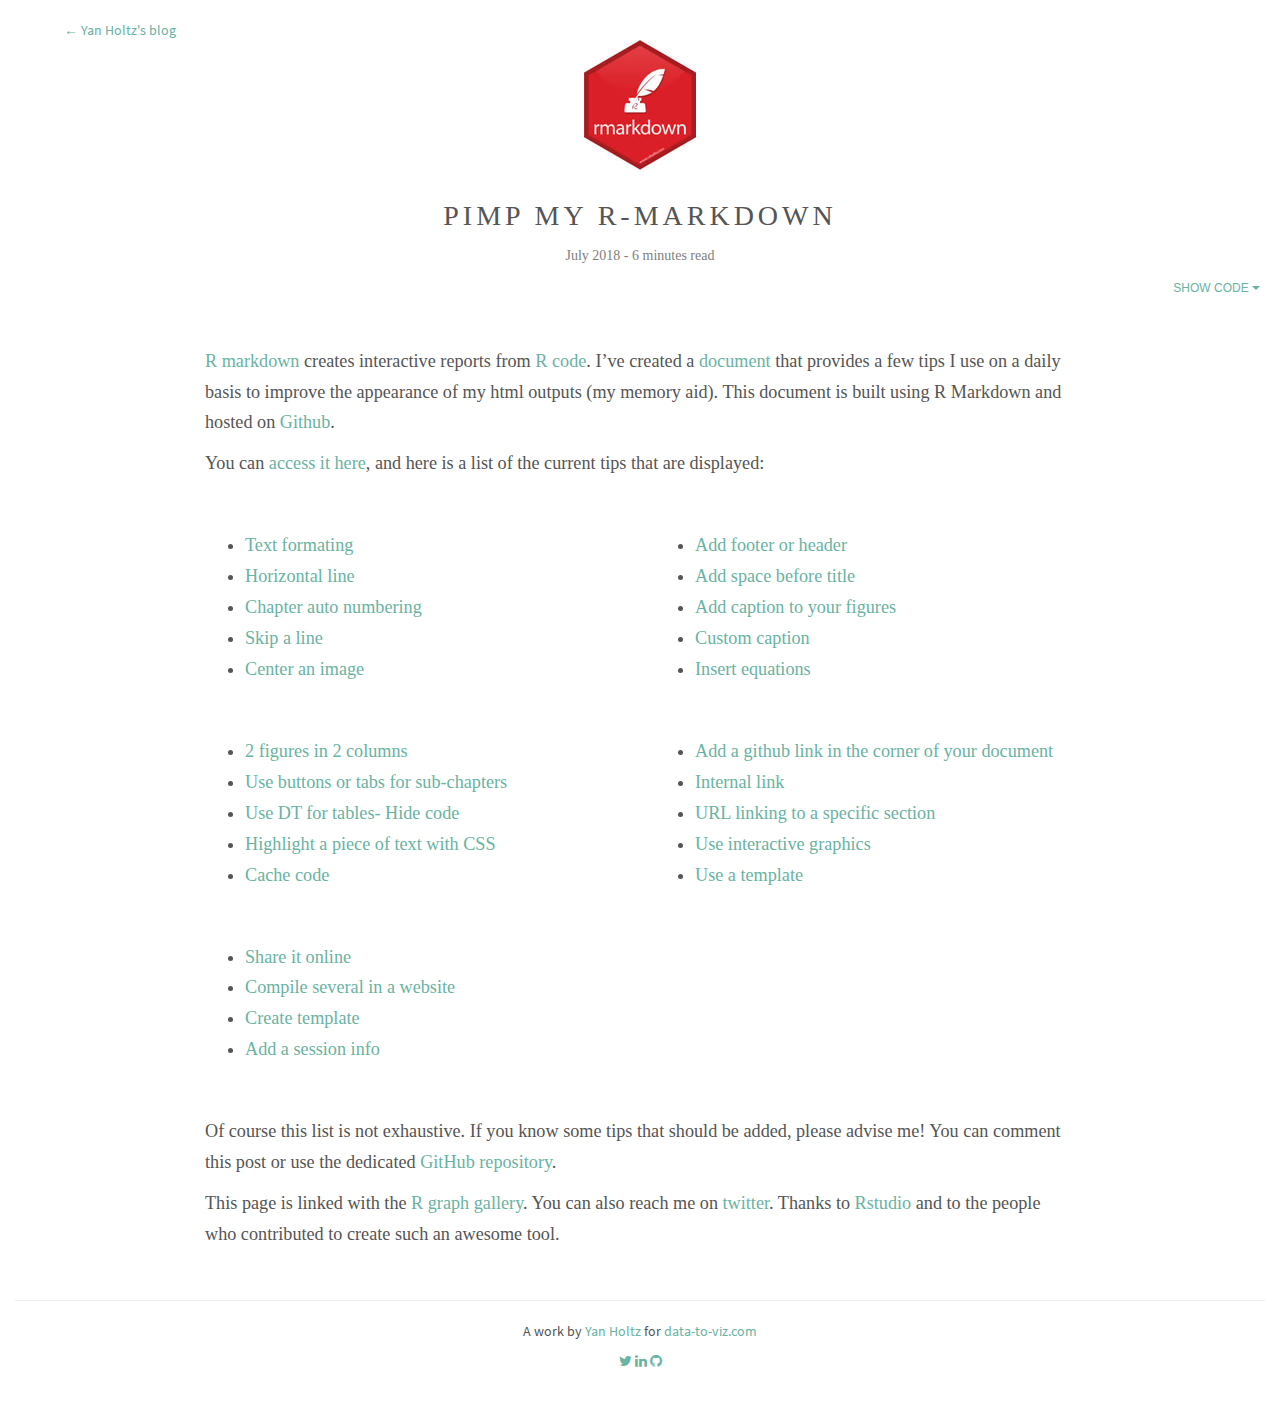
<file: blog/pimpMyRmd.html>
<!DOCTYPE html>

<html xmlns="http://www.w3.org/1999/xhtml">

<head>

  <!-- Google tag (gtag.js) -->
  <script async src="https://www.googletagmanager.com/gtag/js?id=G-5YVK75GJSB"></script>
  <script>
    window.dataLayer = window.dataLayer || [];
    function gtag(){dataLayer.push(arguments);}
    gtag('js', new Date());

    gtag('config', 'G-5YVK75GJSB');
  </script>
    
    <title>Pimp My R-Markdown &#8211; Yan Holtz Homepage</title>
    
    <meta charset="utf-8" />
    <meta http-equiv="Content-Type" content="text/html; charset=utf-8" />
    <meta name="generator" content="pandoc" />
    <meta name="viewport" content="width=device-width, initial-scale=1, shrink-to-fit=no">
    <meta name="description" content="July 2018 - 6 minutes read">
    <meta name="keywords" content="Data,Dataviz,Datavisualization,Plot,Chart,Graph,R,Python,D3,Learning">
    <meta name="author" content="Yan Holtz">
    
    <!-- Control appearance when share by social media -->
    <meta property="og:title" content="Pimp My R-Markdown" />
    <meta property="og:image" content="https://github.com/holtzy/data_to_viz/raw/master/img/section/rmd_logo.jpg" />
    <meta property="og:description" content="July 2018 - 6 minutes read" />
    <meta property='og:url' content="www.yan-holtz.com/pimpMyRmd.html" />
    <meta property="og:type" content="website" />








<style>
.mytitle{
  text-transform: uppercase;
  font-family: 'Montserrat';
  font-size: 200%;
  font-weight: 500;
  letter-spacing: 4px;
  max-width: 600px;
  margin-top: 2%;
  }  
  
.text {
  color: black;
  position: absolute;
  top: 30%;
  right: 50%;
  transform: translate(50%,-50%);
  max-width: 600px;
  padding: 2em 3em;
}
</style>


<div>
  <br>
  <a href="../blog.1.html" style="text-align: left; vertical-align: top; margin-left: 5%;">&larr; Yan Holtz's blog</a>
  <center><img src="IMG/rmd_logo.jpg"></center>
  <center><p class="mytitle">Pimp My R-Markdown</p></center>
  <center><p class="mysubtitle">July 2018 - 6 minutes read</p></center>
</div>







<title></title>

<script src="libs/jquery-1.11.3/jquery.min.js"></script>
<meta name="viewport" content="width=device-width, initial-scale=1" />
<link href="libs/bootstrap-3.3.5/css/lumen.min.css" rel="stylesheet" />
<script src="libs/bootstrap-3.3.5/js/bootstrap.min.js"></script>
<script src="libs/bootstrap-3.3.5/shim/html5shiv.min.js"></script>
<script src="libs/bootstrap-3.3.5/shim/respond.min.js"></script>
<script src="libs/navigation-1.1/tabsets.js"></script>
<script src="libs/navigation-1.1/codefolding.js"></script>
<link href="libs/pagedtable-1.1/css/pagedtable.css" rel="stylesheet" />
<script src="libs/pagedtable-1.1/js/pagedtable.js"></script>




<style type="text/css">
h1 {
  font-size: 34px;
}
h1.title {
  font-size: 38px;
}
h2 {
  font-size: 30px;
}
h3 {
  font-size: 24px;
}
h4 {
  font-size: 18px;
}
h5 {
  font-size: 16px;
}
h6 {
  font-size: 12px;
}
.table th:not([align]) {
  text-align: left;
}
</style>

<link rel="stylesheet" href="style.css" type="text/css" />

</head>

<body>

<style type = "text/css">
.main-container {
  max-width: 940px;
  margin-left: auto;
  margin-right: auto;
}
code {
  color: inherit;
  background-color: rgba(0, 0, 0, 0.04);
}
img {
  max-width:100%;
  height: auto;
}
.tabbed-pane {
  padding-top: 12px;
}
button.code-folding-btn:focus {
  outline: none;
}
</style>



<div class="container-fluid main-container">

<!-- tabsets -->
<script>
$(document).ready(function () {
  window.buildTabsets("TOC");
});
</script>

<!-- code folding -->
<style type="text/css">
.code-folding-btn { margin-bottom: 4px; }
</style>
<script>
$(document).ready(function () {
  window.initializeCodeFolding("hide" === "show");
});
</script>






<div class="fluid-row" id="header">

<div class="btn-group pull-right">
<button type="button" class="btn btn-default btn-xs dropdown-toggle" data-toggle="dropdown" aria-haspopup="true" aria-expanded="false"><span>Show Code</span> <span class="caret"></span></button>
<ul class="dropdown-menu" style="min-width: 50px;">
<li><a id="rmd-show-all-code" href="pimpMyRmd.html#">Show All Code</a></li>
<li><a id="rmd-hide-all-code" href="pimpMyRmd.html#">Hide All Code</a></li>
</ul>
</div>




</div>


<p><br><br><br></p>
<div class="mycontent">
<p><a href="https://rmarkdown.rstudio.com/">R markdown</a> creates interactive reports from <a href="https://www.r-project.org/">R code</a>. I’ve created a <a href="https://holtzy.github.io/Pimp-my-rmd/">document</a> that provides a few tips I use on a daily basis to improve the appearance of my html outputs (my memory aid). This document is built using R Markdown and hosted on <a href="https://github.com/holtzy/Pimp-my-rmd">Github</a>.</p>
<p>You can <a href="https://holtzy.github.io/Pimp-my-rmd/">access it here</a>, and here is a list of the current tips that are displayed:</p>
<p><br></p>
<div class="row">
<div class="col-md-6">
<ul>
<li><a href="https://holtzy.github.io/Pimp-my-rmd/#text-formatting">Text formating</a></li>
<li><a href="https://holtzy.github.io/Pimp-my-rmd/#horizontal-line">Horizontal line</a></li>
<li><a href="https://holtzy.github.io/Pimp-my-rmd/#auto-numbering">Chapter auto numbering</a></li>
<li><a href="https://holtzy.github.io/Pimp-my-rmd/#skip-line">Skip a line</a></li>
<li><a href="https://holtzy.github.io/Pimp-my-rmd/#center-image">Center an image</a></li>
</ul>
</div>
<div class="col-md-6">
<ul>
<li><a href="https://holtzy.github.io/Pimp-my-rmd/#add-footer">Add footer or header</a></li>
<li><a href="https://holtzy.github.io/Pimp-my-rmd/#add-space">Add space before title</a></li>
<li><a href="https://holtzy.github.io/Pimp-my-rmd/#add-caption">Add caption to your figures</a></li>
<li><a href="https://holtzy.github.io/Pimp-my-rmd/#custom-caption">Custom caption</a></li>
<li><a href="https://holtzy.github.io/Pimp-my-rmd/#insert-equation">Insert equations</a></li>
</ul>
</div>
</div>
<p><br></p>
<div class="row">
<div class="col-md-6">
<ul>
<li><a href="https://holtzy.github.io/Pimp-my-rmd/#2columns">2 figures in 2 columns</a></li>
<li><a href="https://holtzy.github.io/Pimp-my-rmd/#buttons">Use buttons or tabs for sub-chapters</a></li>
<li><a href="https://holtzy.github.io/Pimp-my-rmd/#DT">Use DT for tables- Hide code</a></li>
<li><a href="https://holtzy.github.io/Pimp-my-rmd/#hide-code">Highlight a piece of text with CSS</a></li>
<li><a href="https://holtzy.github.io/Pimp-my-rmd/#highlight">Cache code</a></li>
</ul>
</div>
<div class="col-md-6">
<ul>
<li><a href="https://holtzy.github.io/Pimp-my-rmd/#github-link">Add a github link in the corner of your document</a></li>
<li><a href="https://holtzy.github.io/Pimp-my-rmd/#link">Internal link</a></li>
<li><a href="https://holtzy.github.io/Pimp-my-rmd/#Anchor-URL-link">URL linking to a specific section</a></li>
<li><a href="https://holtzy.github.io/Pimp-my-rmd/#interactive">Use interactive graphics</a></li>
<li><a href="https://holtzy.github.io/Pimp-my-rmd/#template">Use a template</a></li>
</ul>
</div>
</div>
<p><br></p>
<ul>
<li><a href="https://holtzy.github.io/Pimp-my-rmd/#online">Share it online</a></li>
<li><a href="https://holtzy.github.io/Pimp-my-rmd/#website">Compile several in a website</a></li>
<li><a href="https://holtzy.github.io/Pimp-my-rmd/#template-creation">Create template</a></li>
<li><a href="https://holtzy.github.io/Pimp-my-rmd/#session">Add a session info</a></li>
</ul>
<p><br></p>
<p>Of course this list is not exhaustive. If you know some tips that should be added, please advise me! You can comment this post or use the dedicated <a href="https://github.com/holtzy/Pimp-my-rmd">GitHub repository</a>.</p>
<p>This page is linked with the <a href="http://www.r-graph-gallery.com/">R graph gallery</a>. You can also reach me on <a href="https://twitter.com/r_graph_gallery?lang=en">twitter</a>. Thanks to <a href="https://www.rstudio.com/">Rstudio</a> and to the people who contributed to create such an awesome tool.</p>
</div>


<!-- Insert code for DISQUS comments  -->

      <div class="mycontent">
        <div id="disqus_thread"></div>
        <script>

        var disqus_config = function () {
        this.page.url = www.yan-holtz.com/graph/pimpMyRmd.html;  
        this.page.identifier = pimpMyRmd; 
        };

        (function() { // DON'T EDIT BELOW THIS LINE
        var d = document, s = d.createElement('script');
        s.src = 'https://yan-holtz.disqus.com/embed.js';
        s.setAttribute('data-timestamp', +new Date());
        (d.head || d.body).appendChild(s);
        })();
        </script>
        <noscript>Please enable JavaScript to view the <a href="https://disqus.com/?ref_noscript">comments powered by Disqus.</a></noscript>
      </div>
<!-- Insert code for DISQUS comments  -->
    


&nbsp;
<hr />
<p style="text-align: center;">A work by <a href="https://github.com/holtzy/">Yan Holtz</a> for <a href="https://data-to-viz.com">data-to-viz.com</a></p>

<!-- Add icon library -->
<link rel="stylesheet" href="https://cdnjs.cloudflare.com/ajax/libs/font-awesome/4.7.0/css/font-awesome.min.css">

<!-- Add font awesome icons -->
<p style="text-align: center;">
	<a href="https://twitter.com/r_graph_gallery?lang=en" class="fa fa-twitter"></a>
	<a href="https://www.linkedin.com/in/yan-holtz-2477534a/" class="fa fa-linkedin"></a>
	<a href="https://github.com/holtzy/" class="fa fa-github"></a>
</p>

<!-- Global site tag (gtag.js) - Google Analytics -->
<script async src="https://www.googletagmanager.com/gtag/js?id=UA-79254642-3"></script>
<script>
  window.dataLayer = window.dataLayer || [];
  function gtag(){dataLayer.push(arguments);}
  gtag('js', new Date());

  gtag('config', 'UA-79254642-3');
</script>


&nbsp;




</div>

<script>

// add bootstrap table styles to pandoc tables
function bootstrapStylePandocTables() {
  $('tr.header').parent('thead').parent('table').addClass('table table-condensed');
}
$(document).ready(function () {
  bootstrapStylePandocTables();
});


</script>


</body>
</html>
</file>
<file: blog/libs/pagedtable-1.1/css/pagedtable.css>
.pagedtable {
  overflow: auto;
  padding-left: 8px;
  padding-right: 8px;
}

.pagedtable-wrapper {
  border: 1px solid #ccc;
  border-radius: 4px;
  margin-bottom: 10px;
}

.pagedtable table {
  width: 100%;
  max-width: 100%;
  margin: 0;
}

.pagedtable th {
  padding: 0 5px 0 5px;
  border: none;
  border-bottom: 2px solid #dddddd;

  min-width: 45px;
}

.pagedtable-empty th {
  display: none;
}

.pagedtable td {
  padding: 0 4px 0 4px;
}

.pagedtable .even {
  background-color: #fcfcfc;
}

.pagedtable-padding-col {
  display: none;
}

.pagedtable a {
  -webkit-touch-callout: none;
  -webkit-user-select: none;
  -khtml-user-select: none;
  -moz-user-select: none;
  -ms-user-select: none;
  user-select: none;
}

.pagedtable-index-nav {
  cursor: pointer;
  padding: 0 5px 0 5px;
  float: right;
  border: 0;
}

.pagedtable-index-nav-disabled {
  cursor: default;
  text-decoration: none;
  color: #999;
}

a.pagedtable-index-nav-disabled:hover {
  text-decoration: none;
  color: #999;
}

.pagedtable-indexes {
  cursor: pointer;
  float: right;
  border: 0;
}

.pagedtable-index-current {
  cursor: default;
  text-decoration: none;
  font-weight: bold;
  color: #333;
  border: 0;
}

a.pagedtable-index-current:hover {
  text-decoration: none;
  font-weight: bold;
  color: #333;
}

.pagedtable-index {
  width: 30px;
  display: inline-block;
  text-align: center;
  border: 0;
}

.pagedtable-index-separator-left {
  display: inline-block;
  color: #333;
  font-size: 9px;
  padding: 0 0 0 0;
  cursor: default;
}

.pagedtable-index-separator-right {
  display: inline-block;
  color: #333;
  font-size: 9px;
  padding: 0 4px 0 0;
  cursor: default;
}

.pagedtable-footer {
  padding-top: 4px;
  padding-bottom: 5px;
}

.pagedtable-not-empty .pagedtable-footer {
  border-top: 2px solid #dddddd;
}

.pagedtable-info {
  overflow: hidden;
  color: #999;
  white-space: nowrap;
  text-overflow: ellipsis;
}

.pagedtable-header-name {
  overflow: hidden;
  text-overflow: ellipsis;
}

.pagedtable-header-type {
  color: #999;
  font-weight: 400;
}

.pagedtable-na-cell {
  font-style: italic;
  opacity: 0.3;
}
</file>
<file: blog/style.css>
p.caption {
  font-size: 0.9em;
  font-style: italic;
  color: grey;
  margin-right: 10%;
  margin-left: 10%;  
  text-align: justify;
}

h1, .h1, h2, .h2, h3, .h3 {
    margin-top: 100px;
}

h1 {
    padding-top: 65px !important;
    margin-top: 30px !important;
}

pre {
    border: 0px solid #cccccc;
    border-radius: 0px;
 }

a {
  color: #69b3a2;
}



.btn {
    border-width: 0 0px 0px 0px;
    font-weight: normal;
    text-transform: ;
}

.btn-default {
    color: #69b3a2;
    background-color: #ffffff;
    border-color: #69b3a2;
}



.main-container {
    max-width: 100% !important;
    margin-left: auto;
    margin-right: auto;
}

.mycontent{
      max-width: 900px !important;
      margin-left: auto;
      margin-right: auto;
      font-family: 'Montserrat';
      font-size: 130%;
      line-height: 1.7;
      padding-right: 15px;
      padding-left: 15px;
}






.mysubtitle{
  color:grey;
  font-family: 'Montserrat';
  max-width: 300px;

}




/* ---------- Button ----------------- */
.btn {
  font-family: 'Montserrat', 'Helvetica Neue', Helvetica, Arial, sans-serif;
  font-weight: 500;
}

.btn-xl {
  font-size: 18px;
  padding: 20px 40px;
}

.btn-primary {
  background-color: transparent;
  border-color: #69b3a2;
  color: #69b3a2;
  border-width: medium;
}

.btn-primary:active, .btn-primary:focus, .btn-primary:hover {
  background-color: #69b3a2 !important;
  border-color: #69b3a2 !important;
  color: white;
}

.btn-primary:active, .btn-primary:focus {
  box-shadow: 0 0 0 0.2rem rgba(254, 209, 55, 0.5) !important;
}

.mybtnrelated {
  height: 260px;
}

.mytextrelated {
  text-transform: none; 
  font-weight: normal !important; 
  color: black;
}

.mytitlerelated {
  margin: 10px 0 10px;
  font-size: 14px;
}

.btn-secondary {
  background-color: transparent;
  border-color: #69b3a2;
  color: #69b3a2;
  border-width: small;
}

.btn-secondary:active, .btn-secondary:focus, .btn-secondary:hover {
  background-color: #69b3a2 !important;
  border-color: #69b3a2 !important;
  color: white;
}

.btn-secondary:active, .btn-secondary:focus {
  background-color: #69b3a2 !important;
}

.btn-secondary:not(:disabled):not(.disabled).active {
  background-color: #69b3a2 !important;
  border-color: #69b3a2 !important;
  color: white;
}
</file>
<file: blog/libs/bootstrap-3.3.5/css/lumen.min.css>
@font-face {
  font-family: 'Source Sans Pro';
  font-style: normal;
  font-weight: 300;
  src: url(fonts/SourceSansProLight.ttf) format('truetype');
}
@font-face {
  font-family: 'Source Sans Pro';
  font-style: normal;
  font-weight: 400;
  src: url(fonts/SourceSansPro.ttf) format('truetype');
}
@font-face {
  font-family: 'Source Sans Pro';
  font-style: normal;
  font-weight: 700;
  src: url(fonts/SourceSansProBold.ttf) format('truetype');
}

@font-face {
  font-family: 'Source Sans Pro';
  font-style: italic;
  font-weight: 400;
  src: url(fonts/SourceSansProItalic.ttf) format('truetype');
}

/*
 * bootswatch v3.3.6
 * Homepage: http://bootswatch.com
 * Copyright 2012-2015 Thomas Park
 * Licensed under MIT
 * Based on Bootstrap
*//*!
 * Bootstrap v3.3.6 (http://getbootstrap.com)
 * Copyright 2011-2015 Twitter, Inc.
 * Licensed under MIT (https://github.com/twbs/bootstrap/blob/master/LICENSE)
 *//*! normalize.css v3.0.3 | MIT License | github.com/necolas/normalize.css */html{font-family:sans-serif;-ms-text-size-adjust:100%;-webkit-text-size-adjust:100%}body{margin:0}article,aside,details,figcaption,figure,footer,header,hgroup,main,menu,nav,section,summary{display:block}audio,canvas,progress,video{display:inline-block;vertical-align:baseline}audio:not([controls]){display:none;height:0}[hidden],template{display:none}a{background-color:transparent}a:active,a:hover{outline:0}abbr[title]{border-bottom:1px dotted}b,strong{font-weight:bold}dfn{font-style:italic}h1{font-size:2em;margin:0.67em 0}mark{background:#ff0;color:#000}small{font-size:80%}sub,sup{font-size:75%;line-height:0;position:relative;vertical-align:baseline}sup{top:-0.5em}sub{bottom:-0.25em}img{border:0}svg:not(:root){overflow:hidden}figure{margin:1em 40px}hr{-webkit-box-sizing:content-box;-moz-box-sizing:content-box;box-sizing:content-box;height:0}pre{overflow:auto}code,kbd,pre,samp{font-family:monospace, monospace;font-size:1em}button,input,optgroup,select,textarea{color:inherit;font:inherit;margin:0}button{overflow:visible}button,select{text-transform:none}button,html input[type="button"],input[type="reset"],input[type="submit"]{-webkit-appearance:button;cursor:pointer}button[disabled],html input[disabled]{cursor:default}button::-moz-focus-inner,input::-moz-focus-inner{border:0;padding:0}input{line-height:normal}input[type="checkbox"],input[type="radio"]{-webkit-box-sizing:border-box;-moz-box-sizing:border-box;box-sizing:border-box;padding:0}input[type="number"]::-webkit-inner-spin-button,input[type="number"]::-webkit-outer-spin-button{height:auto}input[type="search"]{-webkit-appearance:textfield;-webkit-box-sizing:content-box;-moz-box-sizing:content-box;box-sizing:content-box}input[type="search"]::-webkit-search-cancel-button,input[type="search"]::-webkit-search-decoration{-webkit-appearance:none}fieldset{border:1px solid #c0c0c0;margin:0 2px;padding:0.35em 0.625em 0.75em}legend{border:0;padding:0}textarea{overflow:auto}optgroup{font-weight:bold}table{border-collapse:collapse;border-spacing:0}td,th{padding:0}/*! Source: https://github.com/h5bp/html5-boilerplate/blob/master/src/css/main.css */@media print{*,*:before,*:after{background:transparent !important;color:#000 !important;-webkit-box-shadow:none !important;box-shadow:none !important;text-shadow:none !important}a,a:visited{text-decoration:underline}a[href]:after{content:" (" attr(href) ")"}abbr[title]:after{content:" (" attr(title) ")"}a[href^="#"]:after,a[href^="javascript:"]:after{content:""}pre,blockquote{border:1px solid #999;page-break-inside:avoid}thead{display:table-header-group}tr,img{page-break-inside:avoid}img{max-width:100% !important}p,h2,h3{orphans:3;widows:3}h2,h3{page-break-after:avoid}.navbar{display:none}.btn>.caret,.dropup>.btn>.caret{border-top-color:#000 !important}.label{border:1px solid #000}.table{border-collapse:collapse !important}.table td,.table th{background-color:#fff !important}.table-bordered th,.table-bordered td{border:1px solid #ddd !important}}@font-face{font-family:'Glyphicons Halflings';src:url('../fonts/glyphicons-halflings-regular.eot');src:url('../fonts/glyphicons-halflings-regular.eot@') format('embedded-opentype'),url('../fonts/glyphicons-halflings-regular.woff') format('woff'),url('../fonts/glyphicons-halflings-regular.ttf') format('truetype'),url('../fonts/glyphicons-halflings-regular.svg') format('svg')}.glyphicon{position:relative;top:1px;display:inline-block;font-family:'Glyphicons Halflings';font-style:normal;font-weight:normal;line-height:1;-webkit-font-smoothing:antialiased;-moz-osx-font-smoothing:grayscale}.glyphicon-asterisk:before{content:"\002a"}.glyphicon-plus:before{content:"\002b"}.glyphicon-euro:before,.glyphicon-eur:before{content:"\20ac"}.glyphicon-minus:before{content:"\2212"}.glyphicon-cloud:before{content:"\2601"}.glyphicon-envelope:before{content:"\2709"}.glyphicon-pencil:before{content:"\270f"}.glyphicon-glass:before{content:"\e001"}.glyphicon-music:before{content:"\e002"}.glyphicon-search:before{content:"\e003"}.glyphicon-heart:before{content:"\e005"}.glyphicon-star:before{content:"\e006"}.glyphicon-star-empty:before{content:"\e007"}.glyphicon-user:before{content:"\e008"}.glyphicon-film:before{content:"\e009"}.glyphicon-th-large:before{content:"\e010"}.glyphicon-th:before{content:"\e011"}.glyphicon-th-list:before{content:"\e012"}.glyphicon-ok:before{content:"\e013"}.glyphicon-remove:before{content:"\e014"}.glyphicon-zoom-in:before{content:"\e015"}.glyphicon-zoom-out:before{content:"\e016"}.glyphicon-off:before{content:"\e017"}.glyphicon-signal:before{content:"\e018"}.glyphicon-cog:before{content:"\e019"}.glyphicon-trash:before{content:"\e020"}.glyphicon-home:before{content:"\e021"}.glyphicon-file:before{content:"\e022"}.glyphicon-time:before{content:"\e023"}.glyphicon-road:before{content:"\e024"}.glyphicon-download-alt:before{content:"\e025"}.glyphicon-download:before{content:"\e026"}.glyphicon-upload:before{content:"\e027"}.glyphicon-inbox:before{content:"\e028"}.glyphicon-play-circle:before{content:"\e029"}.glyphicon-repeat:before{content:"\e030"}.glyphicon-refresh:before{content:"\e031"}.glyphicon-list-alt:before{content:"\e032"}.glyphicon-lock:before{content:"\e033"}.glyphicon-flag:before{content:"\e034"}.glyphicon-headphones:before{content:"\e035"}.glyphicon-volume-off:before{content:"\e036"}.glyphicon-volume-down:before{content:"\e037"}.glyphicon-volume-up:before{content:"\e038"}.glyphicon-qrcode:before{content:"\e039"}.glyphicon-barcode:before{content:"\e040"}.glyphicon-tag:before{content:"\e041"}.glyphicon-tags:before{content:"\e042"}.glyphicon-book:before{content:"\e043"}.glyphicon-bookmark:before{content:"\e044"}.glyphicon-print:before{content:"\e045"}.glyphicon-camera:before{content:"\e046"}.glyphicon-font:before{content:"\e047"}.glyphicon-bold:before{content:"\e048"}.glyphicon-italic:before{content:"\e049"}.glyphicon-text-height:before{content:"\e050"}.glyphicon-text-width:before{content:"\e051"}.glyphicon-align-left:before{content:"\e052"}.glyphicon-align-center:before{content:"\e053"}.glyphicon-align-right:before{content:"\e054"}.glyphicon-align-justify:before{content:"\e055"}.glyphicon-list:before{content:"\e056"}.glyphicon-indent-left:before{content:"\e057"}.glyphicon-indent-right:before{content:"\e058"}.glyphicon-facetime-video:before{content:"\e059"}.glyphicon-picture:before{content:"\e060"}.glyphicon-map-marker:before{content:"\e062"}.glyphicon-adjust:before{content:"\e063"}.glyphicon-tint:before{content:"\e064"}.glyphicon-edit:before{content:"\e065"}.glyphicon-share:before{content:"\e066"}.glyphicon-check:before{content:"\e067"}.glyphicon-move:before{content:"\e068"}.glyphicon-step-backward:before{content:"\e069"}.glyphicon-fast-backward:before{content:"\e070"}.glyphicon-backward:before{content:"\e071"}.glyphicon-play:before{content:"\e072"}.glyphicon-pause:before{content:"\e073"}.glyphicon-stop:before{content:"\e074"}.glyphicon-forward:before{content:"\e075"}.glyphicon-fast-forward:before{content:"\e076"}.glyphicon-step-forward:before{content:"\e077"}.glyphicon-eject:before{content:"\e078"}.glyphicon-chevron-left:before{content:"\e079"}.glyphicon-chevron-right:before{content:"\e080"}.glyphicon-plus-sign:before{content:"\e081"}.glyphicon-minus-sign:before{content:"\e082"}.glyphicon-remove-sign:before{content:"\e083"}.glyphicon-ok-sign:before{content:"\e084"}.glyphicon-question-sign:before{content:"\e085"}.glyphicon-info-sign:before{content:"\e086"}.glyphicon-screenshot:before{content:"\e087"}.glyphicon-remove-circle:before{content:"\e088"}.glyphicon-ok-circle:before{content:"\e089"}.glyphicon-ban-circle:before{content:"\e090"}.glyphicon-arrow-left:before{content:"\e091"}.glyphicon-arrow-right:before{content:"\e092"}.glyphicon-arrow-up:before{content:"\e093"}.glyphicon-arrow-down:before{content:"\e094"}.glyphicon-share-alt:before{content:"\e095"}.glyphicon-resize-full:before{content:"\e096"}.glyphicon-resize-small:before{content:"\e097"}.glyphicon-exclamation-sign:before{content:"\e101"}.glyphicon-gift:before{content:"\e102"}.glyphicon-leaf:before{content:"\e103"}.glyphicon-fire:before{content:"\e104"}.glyphicon-eye-open:before{content:"\e105"}.glyphicon-eye-close:before{content:"\e106"}.glyphicon-warning-sign:before{content:"\e107"}.glyphicon-plane:before{content:"\e108"}.glyphicon-calendar:before{content:"\e109"}.glyphicon-random:before{content:"\e110"}.glyphicon-comment:before{content:"\e111"}.glyphicon-magnet:before{content:"\e112"}.glyphicon-chevron-up:before{content:"\e113"}.glyphicon-chevron-down:before{content:"\e114"}.glyphicon-retweet:before{content:"\e115"}.glyphicon-shopping-cart:before{content:"\e116"}.glyphicon-folder-close:before{content:"\e117"}.glyphicon-folder-open:before{content:"\e118"}.glyphicon-resize-vertical:before{content:"\e119"}.glyphicon-resize-horizontal:before{content:"\e120"}.glyphicon-hdd:before{content:"\e121"}.glyphicon-bullhorn:before{content:"\e122"}.glyphicon-bell:before{content:"\e123"}.glyphicon-certificate:before{content:"\e124"}.glyphicon-thumbs-up:before{content:"\e125"}.glyphicon-thumbs-down:before{content:"\e126"}.glyphicon-hand-right:before{content:"\e127"}.glyphicon-hand-left:before{content:"\e128"}.glyphicon-hand-up:before{content:"\e129"}.glyphicon-hand-down:before{content:"\e130"}.glyphicon-circle-arrow-right:before{content:"\e131"}.glyphicon-circle-arrow-left:before{content:"\e132"}.glyphicon-circle-arrow-up:before{content:"\e133"}.glyphicon-circle-arrow-down:before{content:"\e134"}.glyphicon-globe:before{content:"\e135"}.glyphicon-wrench:before{content:"\e136"}.glyphicon-tasks:before{content:"\e137"}.glyphicon-filter:before{content:"\e138"}.glyphicon-briefcase:before{content:"\e139"}.glyphicon-fullscreen:before{content:"\e140"}.glyphicon-dashboard:before{content:"\e141"}.glyphicon-paperclip:before{content:"\e142"}.glyphicon-heart-empty:before{content:"\e143"}.glyphicon-link:before{content:"\e144"}.glyphicon-phone:before{content:"\e145"}.glyphicon-pushpin:before{content:"\e146"}.glyphicon-usd:before{content:"\e148"}.glyphicon-gbp:before{content:"\e149"}.glyphicon-sort:before{content:"\e150"}.glyphicon-sort-by-alphabet:before{content:"\e151"}.glyphicon-sort-by-alphabet-alt:before{content:"\e152"}.glyphicon-sort-by-order:before{content:"\e153"}.glyphicon-sort-by-order-alt:before{content:"\e154"}.glyphicon-sort-by-attributes:before{content:"\e155"}.glyphicon-sort-by-attributes-alt:before{content:"\e156"}.glyphicon-unchecked:before{content:"\e157"}.glyphicon-expand:before{content:"\e158"}.glyphicon-collapse-down:before{content:"\e159"}.glyphicon-collapse-up:before{content:"\e160"}.glyphicon-log-in:before{content:"\e161"}.glyphicon-flash:before{content:"\e162"}.glyphicon-log-out:before{content:"\e163"}.glyphicon-new-window:before{content:"\e164"}.glyphicon-record:before{content:"\e165"}.glyphicon-save:before{content:"\e166"}.glyphicon-open:before{content:"\e167"}.glyphicon-saved:before{content:"\e168"}.glyphicon-import:before{content:"\e169"}.glyphicon-export:before{content:"\e170"}.glyphicon-send:before{content:"\e171"}.glyphicon-floppy-disk:before{content:"\e172"}.glyphicon-floppy-saved:before{content:"\e173"}.glyphicon-floppy-remove:before{content:"\e174"}.glyphicon-floppy-save:before{content:"\e175"}.glyphicon-floppy-open:before{content:"\e176"}.glyphicon-credit-card:before{content:"\e177"}.glyphicon-transfer:before{content:"\e178"}.glyphicon-cutlery:before{content:"\e179"}.glyphicon-header:before{content:"\e180"}.glyphicon-compressed:before{content:"\e181"}.glyphicon-earphone:before{content:"\e182"}.glyphicon-phone-alt:before{content:"\e183"}.glyphicon-tower:before{content:"\e184"}.glyphicon-stats:before{content:"\e185"}.glyphicon-sd-video:before{content:"\e186"}.glyphicon-hd-video:before{content:"\e187"}.glyphicon-subtitles:before{content:"\e188"}.glyphicon-sound-stereo:before{content:"\e189"}.glyphicon-sound-dolby:before{content:"\e190"}.glyphicon-sound-5-1:before{content:"\e191"}.glyphicon-sound-6-1:before{content:"\e192"}.glyphicon-sound-7-1:before{content:"\e193"}.glyphicon-copyright-mark:before{content:"\e194"}.glyphicon-registration-mark:before{content:"\e195"}.glyphicon-cloud-download:before{content:"\e197"}.glyphicon-cloud-upload:before{content:"\e198"}.glyphicon-tree-conifer:before{content:"\e199"}.glyphicon-tree-deciduous:before{content:"\e200"}.glyphicon-cd:before{content:"\e201"}.glyphicon-save-file:before{content:"\e202"}.glyphicon-open-file:before{content:"\e203"}.glyphicon-level-up:before{content:"\e204"}.glyphicon-copy:before{content:"\e205"}.glyphicon-paste:before{content:"\e206"}.glyphicon-alert:before{content:"\e209"}.glyphicon-equalizer:before{content:"\e210"}.glyphicon-king:before{content:"\e211"}.glyphicon-queen:before{content:"\e212"}.glyphicon-pawn:before{content:"\e213"}.glyphicon-bishop:before{content:"\e214"}.glyphicon-knight:before{content:"\e215"}.glyphicon-baby-formula:before{content:"\e216"}.glyphicon-tent:before{content:"\26fa"}.glyphicon-blackboard:before{content:"\e218"}.glyphicon-bed:before{content:"\e219"}.glyphicon-apple:before{content:"\f8ff"}.glyphicon-erase:before{content:"\e221"}.glyphicon-hourglass:before{content:"\231b"}.glyphicon-lamp:before{content:"\e223"}.glyphicon-duplicate:before{content:"\e224"}.glyphicon-piggy-bank:before{content:"\e225"}.glyphicon-scissors:before{content:"\e226"}.glyphicon-bitcoin:before{content:"\e227"}.glyphicon-btc:before{content:"\e227"}.glyphicon-xbt:before{content:"\e227"}.glyphicon-yen:before{content:"\00a5"}.glyphicon-jpy:before{content:"\00a5"}.glyphicon-ruble:before{content:"\20bd"}.glyphicon-rub:before{content:"\20bd"}.glyphicon-scale:before{content:"\e230"}.glyphicon-ice-lolly:before{content:"\e231"}.glyphicon-ice-lolly-tasted:before{content:"\e232"}.glyphicon-education:before{content:"\e233"}.glyphicon-option-horizontal:before{content:"\e234"}.glyphicon-option-vertical:before{content:"\e235"}.glyphicon-menu-hamburger:before{content:"\e236"}.glyphicon-modal-window:before{content:"\e237"}.glyphicon-oil:before{content:"\e238"}.glyphicon-grain:before{content:"\e239"}.glyphicon-sunglasses:before{content:"\e240"}.glyphicon-text-size:before{content:"\e241"}.glyphicon-text-color:before{content:"\e242"}.glyphicon-text-background:before{content:"\e243"}.glyphicon-object-align-top:before{content:"\e244"}.glyphicon-object-align-bottom:before{content:"\e245"}.glyphicon-object-align-horizontal:before{content:"\e246"}.glyphicon-object-align-left:before{content:"\e247"}.glyphicon-object-align-vertical:before{content:"\e248"}.glyphicon-object-align-right:before{content:"\e249"}.glyphicon-triangle-right:before{content:"\e250"}.glyphicon-triangle-left:before{content:"\e251"}.glyphicon-triangle-bottom:before{content:"\e252"}.glyphicon-triangle-top:before{content:"\e253"}.glyphicon-console:before{content:"\e254"}.glyphicon-superscript:before{content:"\e255"}.glyphicon-subscript:before{content:"\e256"}.glyphicon-menu-left:before{content:"\e257"}.glyphicon-menu-right:before{content:"\e258"}.glyphicon-menu-down:before{content:"\e259"}.glyphicon-menu-up:before{content:"\e260"}*{-webkit-box-sizing:border-box;-moz-box-sizing:border-box;box-sizing:border-box}*:before,*:after{-webkit-box-sizing:border-box;-moz-box-sizing:border-box;box-sizing:border-box}html{font-size:10px;-webkit-tap-highlight-color:rgba(0,0,0,0)}body{font-family:"Source Sans Pro","Helvetica Neue",Helvetica,Arial,sans-serif;font-size:14px;line-height:1.42857143;color:#555555;background-color:#ffffff}input,button,select,textarea{font-family:inherit;font-size:inherit;line-height:inherit}a{color:#158cba;text-decoration:none}a:hover,a:focus{color:#158cba;text-decoration:underline}a:focus{outline:thin dotted;outline:5px auto -webkit-focus-ring-color;outline-offset:-2px}figure{margin:0}img{vertical-align:middle}.img-responsive,.thumbnail>img,.thumbnail a>img,.carousel-inner>.item>img,.carousel-inner>.item>a>img{display:block;max-width:100%;height:auto}.img-rounded{border-radius:5px}.img-thumbnail{padding:4px;line-height:1.42857143;background-color:#ffffff;border:1px solid #eeeeee;border-radius:4px;-webkit-transition:all .2s ease-in-out;-o-transition:all .2s ease-in-out;transition:all .2s ease-in-out;display:inline-block;max-width:100%;height:auto}.img-circle{border-radius:50%}hr{margin-top:20px;margin-bottom:20px;border:0;border-top:1px solid #eeeeee}.sr-only{position:absolute;width:1px;height:1px;margin:-1px;padding:0;overflow:hidden;clip:rect(0, 0, 0, 0);border:0}.sr-only-focusable:active,.sr-only-focusable:focus{position:static;width:auto;height:auto;margin:0;overflow:visible;clip:auto}[role="button"]{cursor:pointer}h1,h2,h3,h4,h5,h6,.h1,.h2,.h3,.h4,.h5,.h6{font-family:inherit;font-weight:400;line-height:1.1;color:#333333}h1 small,h2 small,h3 small,h4 small,h5 small,h6 small,.h1 small,.h2 small,.h3 small,.h4 small,.h5 small,.h6 small,h1 .small,h2 .small,h3 .small,h4 .small,h5 .small,h6 .small,.h1 .small,.h2 .small,.h3 .small,.h4 .small,.h5 .small,.h6 .small{font-weight:normal;line-height:1;color:#999999}h1,.h1,h2,.h2,h3,.h3{margin-top:20px;margin-bottom:10px}h1 small,.h1 small,h2 small,.h2 small,h3 small,.h3 small,h1 .small,.h1 .small,h2 .small,.h2 .small,h3 .small,.h3 .small{font-size:65%}h4,.h4,h5,.h5,h6,.h6{margin-top:10px;margin-bottom:10px}h4 small,.h4 small,h5 small,.h5 small,h6 small,.h6 small,h4 .small,.h4 .small,h5 .small,.h5 .small,h6 .small,.h6 .small{font-size:75%}h1,.h1{font-size:36px}h2,.h2{font-size:30px}h3,.h3{font-size:24px}h4,.h4{font-size:18px}h5,.h5{font-size:14px}h6,.h6{font-size:12px}p{margin:0 0 10px}.lead{margin-bottom:20px;font-size:16px;font-weight:300;line-height:1.4}@media (min-width:768px){.lead{font-size:21px}}small,.small{font-size:85%}mark,.mark{background-color:#ff851b;padding:.2em}.text-left{text-align:left}.text-right{text-align:right}.text-center{text-align:center}.text-justify{text-align:justify}.text-nowrap{white-space:nowrap}.text-lowercase{text-transform:lowercase}.text-uppercase{text-transform:uppercase}.text-capitalize{text-transform:capitalize}.text-muted{color:#999999}.text-primary{color:#158cba}a.text-primary:hover,a.text-primary:focus{color:#106a8c}.text-success{color:#ffffff}a.text-success:hover,a.text-success:focus{color:#e6e6e6}.text-info{color:#ffffff}a.text-info:hover,a.text-info:focus{color:#e6e6e6}.text-warning{color:#ffffff}a.text-warning:hover,a.text-warning:focus{color:#e6e6e6}.text-danger{color:#ffffff}a.text-danger:hover,a.text-danger:focus{color:#e6e6e6}.bg-primary{color:#fff;background-color:#158cba}a.bg-primary:hover,a.bg-primary:focus{background-color:#106a8c}.bg-success{background-color:#28b62c}a.bg-success:hover,a.bg-success:focus{background-color:#1f8c22}.bg-info{background-color:#75caeb}a.bg-info:hover,a.bg-info:focus{background-color:#48b9e5}.bg-warning{background-color:#ff851b}a.bg-warning:hover,a.bg-warning:focus{background-color:#e76b00}.bg-danger{background-color:#ff4136}a.bg-danger:hover,a.bg-danger:focus{background-color:#ff1103}.page-header{padding-bottom:9px;margin:40px 0 20px;border-bottom:1px solid #eeeeee}ul,ol{margin-top:0;margin-bottom:10px}ul ul,ol ul,ul ol,ol ol{margin-bottom:0}.list-unstyled{padding-left:0;list-style:none}.list-inline{padding-left:0;list-style:none;margin-left:-5px}.list-inline>li{display:inline-block;padding-left:5px;padding-right:5px}dl{margin-top:0;margin-bottom:20px}dt,dd{line-height:1.42857143}dt{font-weight:bold}dd{margin-left:0}@media (min-width:768px){.dl-horizontal dt{float:left;width:160px;clear:left;text-align:right;overflow:hidden;text-overflow:ellipsis;white-space:nowrap}.dl-horizontal dd{margin-left:180px}}abbr[title],abbr[data-original-title]{cursor:help;border-bottom:1px dotted #999999}.initialism{font-size:90%;text-transform:uppercase}blockquote{padding:10px 20px;margin:0 0 20px;font-size:17.5px;border-left:5px solid #eeeeee}blockquote p:last-child,blockquote ul:last-child,blockquote ol:last-child{margin-bottom:0}blockquote footer,blockquote small,blockquote .small{display:block;font-size:80%;line-height:1.42857143;color:#999999}blockquote footer:before,blockquote small:before,blockquote .small:before{content:'\2014 \00A0'}.blockquote-reverse,blockquote.pull-right{padding-right:15px;padding-left:0;border-right:5px solid #eeeeee;border-left:0;text-align:right}.blockquote-reverse footer:before,blockquote.pull-right footer:before,.blockquote-reverse small:before,blockquote.pull-right small:before,.blockquote-reverse .small:before,blockquote.pull-right .small:before{content:''}.blockquote-reverse footer:after,blockquote.pull-right footer:after,.blockquote-reverse small:after,blockquote.pull-right small:after,.blockquote-reverse .small:after,blockquote.pull-right .small:after{content:'\00A0 \2014'}address{margin-bottom:20px;font-style:normal;line-height:1.42857143}code,kbd,pre,samp{font-family:monospace}code{padding:2px 4px;font-size:90%;color:#c7254e;background-color:#f9f2f4;border-radius:4px}kbd{padding:2px 4px;font-size:90%;color:#ffffff;background-color:#333333;border-radius:2px;-webkit-box-shadow:inset 0 -1px 0 rgba(0,0,0,0.25);box-shadow:inset 0 -1px 0 rgba(0,0,0,0.25)}kbd kbd{padding:0;font-size:100%;font-weight:bold;-webkit-box-shadow:none;box-shadow:none}pre{display:block;padding:9.5px;margin:0 0 10px;font-size:13px;line-height:1.42857143;word-break:break-all;word-wrap:break-word;color:#333333;background-color:#f5f5f5;border:1px solid #cccccc;border-radius:4px}pre code{padding:0;font-size:inherit;color:inherit;white-space:pre-wrap;background-color:transparent;border-radius:0}.pre-scrollable{max-height:340px;overflow-y:scroll}.container{margin-right:auto;margin-left:auto;padding-left:15px;padding-right:15px}@media (min-width:768px){.container{width:750px}}@media (min-width:992px){.container{width:970px}}@media (min-width:1200px){.container{width:1170px}}.container-fluid{margin-right:auto;margin-left:auto;padding-left:15px;padding-right:15px}.row{margin-left:-15px;margin-right:-15px}.col-xs-1,.col-sm-1,.col-md-1,.col-lg-1,.col-xs-2,.col-sm-2,.col-md-2,.col-lg-2,.col-xs-3,.col-sm-3,.col-md-3,.col-lg-3,.col-xs-4,.col-sm-4,.col-md-4,.col-lg-4,.col-xs-5,.col-sm-5,.col-md-5,.col-lg-5,.col-xs-6,.col-sm-6,.col-md-6,.col-lg-6,.col-xs-7,.col-sm-7,.col-md-7,.col-lg-7,.col-xs-8,.col-sm-8,.col-md-8,.col-lg-8,.col-xs-9,.col-sm-9,.col-md-9,.col-lg-9,.col-xs-10,.col-sm-10,.col-md-10,.col-lg-10,.col-xs-11,.col-sm-11,.col-md-11,.col-lg-11,.col-xs-12,.col-sm-12,.col-md-12,.col-lg-12{position:relative;min-height:1px;padding-left:15px;padding-right:15px}.col-xs-1,.col-xs-2,.col-xs-3,.col-xs-4,.col-xs-5,.col-xs-6,.col-xs-7,.col-xs-8,.col-xs-9,.col-xs-10,.col-xs-11,.col-xs-12{float:left}.col-xs-12{width:100%}.col-xs-11{width:91.66666667%}.col-xs-10{width:83.33333333%}.col-xs-9{width:75%}.col-xs-8{width:66.66666667%}.col-xs-7{width:58.33333333%}.col-xs-6{width:50%}.col-xs-5{width:41.66666667%}.col-xs-4{width:33.33333333%}.col-xs-3{width:25%}.col-xs-2{width:16.66666667%}.col-xs-1{width:8.33333333%}.col-xs-pull-12{right:100%}.col-xs-pull-11{right:91.66666667%}.col-xs-pull-10{right:83.33333333%}.col-xs-pull-9{right:75%}.col-xs-pull-8{right:66.66666667%}.col-xs-pull-7{right:58.33333333%}.col-xs-pull-6{right:50%}.col-xs-pull-5{right:41.66666667%}.col-xs-pull-4{right:33.33333333%}.col-xs-pull-3{right:25%}.col-xs-pull-2{right:16.66666667%}.col-xs-pull-1{right:8.33333333%}.col-xs-pull-0{right:auto}.col-xs-push-12{left:100%}.col-xs-push-11{left:91.66666667%}.col-xs-push-10{left:83.33333333%}.col-xs-push-9{left:75%}.col-xs-push-8{left:66.66666667%}.col-xs-push-7{left:58.33333333%}.col-xs-push-6{left:50%}.col-xs-push-5{left:41.66666667%}.col-xs-push-4{left:33.33333333%}.col-xs-push-3{left:25%}.col-xs-push-2{left:16.66666667%}.col-xs-push-1{left:8.33333333%}.col-xs-push-0{left:auto}.col-xs-offset-12{margin-left:100%}.col-xs-offset-11{margin-left:91.66666667%}.col-xs-offset-10{margin-left:83.33333333%}.col-xs-offset-9{margin-left:75%}.col-xs-offset-8{margin-left:66.66666667%}.col-xs-offset-7{margin-left:58.33333333%}.col-xs-offset-6{margin-left:50%}.col-xs-offset-5{margin-left:41.66666667%}.col-xs-offset-4{margin-left:33.33333333%}.col-xs-offset-3{margin-left:25%}.col-xs-offset-2{margin-left:16.66666667%}.col-xs-offset-1{margin-left:8.33333333%}.col-xs-offset-0{margin-left:0%}@media (min-width:768px){.col-sm-1,.col-sm-2,.col-sm-3,.col-sm-4,.col-sm-5,.col-sm-6,.col-sm-7,.col-sm-8,.col-sm-9,.col-sm-10,.col-sm-11,.col-sm-12{float:left}.col-sm-12{width:100%}.col-sm-11{width:91.66666667%}.col-sm-10{width:83.33333333%}.col-sm-9{width:75%}.col-sm-8{width:66.66666667%}.col-sm-7{width:58.33333333%}.col-sm-6{width:50%}.col-sm-5{width:41.66666667%}.col-sm-4{width:33.33333333%}.col-sm-3{width:25%}.col-sm-2{width:16.66666667%}.col-sm-1{width:8.33333333%}.col-sm-pull-12{right:100%}.col-sm-pull-11{right:91.66666667%}.col-sm-pull-10{right:83.33333333%}.col-sm-pull-9{right:75%}.col-sm-pull-8{right:66.66666667%}.col-sm-pull-7{right:58.33333333%}.col-sm-pull-6{right:50%}.col-sm-pull-5{right:41.66666667%}.col-sm-pull-4{right:33.33333333%}.col-sm-pull-3{right:25%}.col-sm-pull-2{right:16.66666667%}.col-sm-pull-1{right:8.33333333%}.col-sm-pull-0{right:auto}.col-sm-push-12{left:100%}.col-sm-push-11{left:91.66666667%}.col-sm-push-10{left:83.33333333%}.col-sm-push-9{left:75%}.col-sm-push-8{left:66.66666667%}.col-sm-push-7{left:58.33333333%}.col-sm-push-6{left:50%}.col-sm-push-5{left:41.66666667%}.col-sm-push-4{left:33.33333333%}.col-sm-push-3{left:25%}.col-sm-push-2{left:16.66666667%}.col-sm-push-1{left:8.33333333%}.col-sm-push-0{left:auto}.col-sm-offset-12{margin-left:100%}.col-sm-offset-11{margin-left:91.66666667%}.col-sm-offset-10{margin-left:83.33333333%}.col-sm-offset-9{margin-left:75%}.col-sm-offset-8{margin-left:66.66666667%}.col-sm-offset-7{margin-left:58.33333333%}.col-sm-offset-6{margin-left:50%}.col-sm-offset-5{margin-left:41.66666667%}.col-sm-offset-4{margin-left:33.33333333%}.col-sm-offset-3{margin-left:25%}.col-sm-offset-2{margin-left:16.66666667%}.col-sm-offset-1{margin-left:8.33333333%}.col-sm-offset-0{margin-left:0%}}@media (min-width:992px){.col-md-1,.col-md-2,.col-md-3,.col-md-4,.col-md-5,.col-md-6,.col-md-7,.col-md-8,.col-md-9,.col-md-10,.col-md-11,.col-md-12{float:left}.col-md-12{width:100%}.col-md-11{width:91.66666667%}.col-md-10{width:83.33333333%}.col-md-9{width:75%}.col-md-8{width:66.66666667%}.col-md-7{width:58.33333333%}.col-md-6{width:50%}.col-md-5{width:41.66666667%}.col-md-4{width:33.33333333%}.col-md-3{width:25%}.col-md-2{width:16.66666667%}.col-md-1{width:8.33333333%}.col-md-pull-12{right:100%}.col-md-pull-11{right:91.66666667%}.col-md-pull-10{right:83.33333333%}.col-md-pull-9{right:75%}.col-md-pull-8{right:66.66666667%}.col-md-pull-7{right:58.33333333%}.col-md-pull-6{right:50%}.col-md-pull-5{right:41.66666667%}.col-md-pull-4{right:33.33333333%}.col-md-pull-3{right:25%}.col-md-pull-2{right:16.66666667%}.col-md-pull-1{right:8.33333333%}.col-md-pull-0{right:auto}.col-md-push-12{left:100%}.col-md-push-11{left:91.66666667%}.col-md-push-10{left:83.33333333%}.col-md-push-9{left:75%}.col-md-push-8{left:66.66666667%}.col-md-push-7{left:58.33333333%}.col-md-push-6{left:50%}.col-md-push-5{left:41.66666667%}.col-md-push-4{left:33.33333333%}.col-md-push-3{left:25%}.col-md-push-2{left:16.66666667%}.col-md-push-1{left:8.33333333%}.col-md-push-0{left:auto}.col-md-offset-12{margin-left:100%}.col-md-offset-11{margin-left:91.66666667%}.col-md-offset-10{margin-left:83.33333333%}.col-md-offset-9{margin-left:75%}.col-md-offset-8{margin-left:66.66666667%}.col-md-offset-7{margin-left:58.33333333%}.col-md-offset-6{margin-left:50%}.col-md-offset-5{margin-left:41.66666667%}.col-md-offset-4{margin-left:33.33333333%}.col-md-offset-3{margin-left:25%}.col-md-offset-2{margin-left:16.66666667%}.col-md-offset-1{margin-left:8.33333333%}.col-md-offset-0{margin-left:0%}}@media (min-width:1200px){.col-lg-1,.col-lg-2,.col-lg-3,.col-lg-4,.col-lg-5,.col-lg-6,.col-lg-7,.col-lg-8,.col-lg-9,.col-lg-10,.col-lg-11,.col-lg-12{float:left}.col-lg-12{width:100%}.col-lg-11{width:91.66666667%}.col-lg-10{width:83.33333333%}.col-lg-9{width:75%}.col-lg-8{width:66.66666667%}.col-lg-7{width:58.33333333%}.col-lg-6{width:50%}.col-lg-5{width:41.66666667%}.col-lg-4{width:33.33333333%}.col-lg-3{width:25%}.col-lg-2{width:16.66666667%}.col-lg-1{width:8.33333333%}.col-lg-pull-12{right:100%}.col-lg-pull-11{right:91.66666667%}.col-lg-pull-10{right:83.33333333%}.col-lg-pull-9{right:75%}.col-lg-pull-8{right:66.66666667%}.col-lg-pull-7{right:58.33333333%}.col-lg-pull-6{right:50%}.col-lg-pull-5{right:41.66666667%}.col-lg-pull-4{right:33.33333333%}.col-lg-pull-3{right:25%}.col-lg-pull-2{right:16.66666667%}.col-lg-pull-1{right:8.33333333%}.col-lg-pull-0{right:auto}.col-lg-push-12{left:100%}.col-lg-push-11{left:91.66666667%}.col-lg-push-10{left:83.33333333%}.col-lg-push-9{left:75%}.col-lg-push-8{left:66.66666667%}.col-lg-push-7{left:58.33333333%}.col-lg-push-6{left:50%}.col-lg-push-5{left:41.66666667%}.col-lg-push-4{left:33.33333333%}.col-lg-push-3{left:25%}.col-lg-push-2{left:16.66666667%}.col-lg-push-1{left:8.33333333%}.col-lg-push-0{left:auto}.col-lg-offset-12{margin-left:100%}.col-lg-offset-11{margin-left:91.66666667%}.col-lg-offset-10{margin-left:83.33333333%}.col-lg-offset-9{margin-left:75%}.col-lg-offset-8{margin-left:66.66666667%}.col-lg-offset-7{margin-left:58.33333333%}.col-lg-offset-6{margin-left:50%}.col-lg-offset-5{margin-left:41.66666667%}.col-lg-offset-4{margin-left:33.33333333%}.col-lg-offset-3{margin-left:25%}.col-lg-offset-2{margin-left:16.66666667%}.col-lg-offset-1{margin-left:8.33333333%}.col-lg-offset-0{margin-left:0%}}table{background-color:transparent}caption{padding-top:8px;padding-bottom:8px;color:#999999;text-align:left}th{}.table{width:100%;max-width:100%;margin-bottom:20px}.table>thead>tr>th,.table>tbody>tr>th,.table>tfoot>tr>th,.table>thead>tr>td,.table>tbody>tr>td,.table>tfoot>tr>td{padding:8px;line-height:1.42857143;vertical-align:top;border-top:1px solid #eeeeee}.table>thead>tr>th{vertical-align:bottom;border-bottom:2px solid #eeeeee}.table>caption+thead>tr:first-child>th,.table>colgroup+thead>tr:first-child>th,.table>thead:first-child>tr:first-child>th,.table>caption+thead>tr:first-child>td,.table>colgroup+thead>tr:first-child>td,.table>thead:first-child>tr:first-child>td{border-top:0}.table>tbody+tbody{border-top:2px solid #eeeeee}.table .table{background-color:#ffffff}.table-condensed>thead>tr>th,.table-condensed>tbody>tr>th,.table-condensed>tfoot>tr>th,.table-condensed>thead>tr>td,.table-condensed>tbody>tr>td,.table-condensed>tfoot>tr>td{padding:5px}.table-bordered{border:1px solid #eeeeee}.table-bordered>thead>tr>th,.table-bordered>tbody>tr>th,.table-bordered>tfoot>tr>th,.table-bordered>thead>tr>td,.table-bordered>tbody>tr>td,.table-bordered>tfoot>tr>td{border:1px solid #eeeeee}.table-bordered>thead>tr>th,.table-bordered>thead>tr>td{border-bottom-width:2px}.table-striped>tbody>tr:nth-of-type(odd){background-color:#f9f9f9}.table-hover>tbody>tr:hover{background-color:#f5f5f5}table col[class*="col-"]{position:static;float:none;display:table-column}table td[class*="col-"],table th[class*="col-"]{position:static;float:none;display:table-cell}.table>thead>tr>td.active,.table>tbody>tr>td.active,.table>tfoot>tr>td.active,.table>thead>tr>th.active,.table>tbody>tr>th.active,.table>tfoot>tr>th.active,.table>thead>tr.active>td,.table>tbody>tr.active>td,.table>tfoot>tr.active>td,.table>thead>tr.active>th,.table>tbody>tr.active>th,.table>tfoot>tr.active>th{background-color:#f5f5f5}.table-hover>tbody>tr>td.active:hover,.table-hover>tbody>tr>th.active:hover,.table-hover>tbody>tr.active:hover>td,.table-hover>tbody>tr:hover>.active,.table-hover>tbody>tr.active:hover>th{background-color:#e8e8e8}.table>thead>tr>td.success,.table>tbody>tr>td.success,.table>tfoot>tr>td.success,.table>thead>tr>th.success,.table>tbody>tr>th.success,.table>tfoot>tr>th.success,.table>thead>tr.success>td,.table>tbody>tr.success>td,.table>tfoot>tr.success>td,.table>thead>tr.success>th,.table>tbody>tr.success>th,.table>tfoot>tr.success>th{background-color:#28b62c}.table-hover>tbody>tr>td.success:hover,.table-hover>tbody>tr>th.success:hover,.table-hover>tbody>tr.success:hover>td,.table-hover>tbody>tr:hover>.success,.table-hover>tbody>tr.success:hover>th{background-color:#23a127}.table>thead>tr>td.info,.table>tbody>tr>td.info,.table>tfoot>tr>td.info,.table>thead>tr>th.info,.table>tbody>tr>th.info,.table>tfoot>tr>th.info,.table>thead>tr.info>td,.table>tbody>tr.info>td,.table>tfoot>tr.info>td,.table>thead>tr.info>th,.table>tbody>tr.info>th,.table>tfoot>tr.info>th{background-color:#75caeb}.table-hover>tbody>tr>td.info:hover,.table-hover>tbody>tr>th.info:hover,.table-hover>tbody>tr.info:hover>td,.table-hover>tbody>tr:hover>.info,.table-hover>tbody>tr.info:hover>th{background-color:#5fc1e8}.table>thead>tr>td.warning,.table>tbody>tr>td.warning,.table>tfoot>tr>td.warning,.table>thead>tr>th.warning,.table>tbody>tr>th.warning,.table>tfoot>tr>th.warning,.table>thead>tr.warning>td,.table>tbody>tr.warning>td,.table>tfoot>tr.warning>td,.table>thead>tr.warning>th,.table>tbody>tr.warning>th,.table>tfoot>tr.warning>th{background-color:#ff851b}.table-hover>tbody>tr>td.warning:hover,.table-hover>tbody>tr>th.warning:hover,.table-hover>tbody>tr.warning:hover>td,.table-hover>tbody>tr:hover>.warning,.table-hover>tbody>tr.warning:hover>th{background-color:#ff7701}.table>thead>tr>td.danger,.table>tbody>tr>td.danger,.table>tfoot>tr>td.danger,.table>thead>tr>th.danger,.table>tbody>tr>th.danger,.table>tfoot>tr>th.danger,.table>thead>tr.danger>td,.table>tbody>tr.danger>td,.table>tfoot>tr.danger>td,.table>thead>tr.danger>th,.table>tbody>tr.danger>th,.table>tfoot>tr.danger>th{background-color:#ff4136}.table-hover>tbody>tr>td.danger:hover,.table-hover>tbody>tr>th.danger:hover,.table-hover>tbody>tr.danger:hover>td,.table-hover>tbody>tr:hover>.danger,.table-hover>tbody>tr.danger:hover>th{background-color:#ff291c}.table-responsive{overflow-x:auto;min-height:0.01%}@media screen and (max-width:767px){.table-responsive{width:100%;margin-bottom:15px;overflow-y:hidden;-ms-overflow-style:-ms-autohiding-scrollbar;border:1px solid #eeeeee}.table-responsive>.table{margin-bottom:0}.table-responsive>.table>thead>tr>th,.table-responsive>.table>tbody>tr>th,.table-responsive>.table>tfoot>tr>th,.table-responsive>.table>thead>tr>td,.table-responsive>.table>tbody>tr>td,.table-responsive>.table>tfoot>tr>td{white-space:nowrap}.table-responsive>.table-bordered{border:0}.table-responsive>.table-bordered>thead>tr>th:first-child,.table-responsive>.table-bordered>tbody>tr>th:first-child,.table-responsive>.table-bordered>tfoot>tr>th:first-child,.table-responsive>.table-bordered>thead>tr>td:first-child,.table-responsive>.table-bordered>tbody>tr>td:first-child,.table-responsive>.table-bordered>tfoot>tr>td:first-child{border-left:0}.table-responsive>.table-bordered>thead>tr>th:last-child,.table-responsive>.table-bordered>tbody>tr>th:last-child,.table-responsive>.table-bordered>tfoot>tr>th:last-child,.table-responsive>.table-bordered>thead>tr>td:last-child,.table-responsive>.table-bordered>tbody>tr>td:last-child,.table-responsive>.table-bordered>tfoot>tr>td:last-child{border-right:0}.table-responsive>.table-bordered>tbody>tr:last-child>th,.table-responsive>.table-bordered>tfoot>tr:last-child>th,.table-responsive>.table-bordered>tbody>tr:last-child>td,.table-responsive>.table-bordered>tfoot>tr:last-child>td{border-bottom:0}}fieldset{padding:0;margin:0;border:0;min-width:0}legend{display:block;width:100%;padding:0;margin-bottom:20px;font-size:21px;line-height:inherit;color:#333333;border:0;border-bottom:1px solid #e5e5e5}label{display:inline-block;max-width:100%;margin-bottom:5px;font-weight:bold}input[type="search"]{-webkit-box-sizing:border-box;-moz-box-sizing:border-box;box-sizing:border-box}input[type="radio"],input[type="checkbox"]{margin:4px 0 0;margin-top:1px \9;line-height:normal}input[type="file"]{display:block}input[type="range"]{display:block;width:100%}select[multiple],select[size]{height:auto}input[type="file"]:focus,input[type="radio"]:focus,input[type="checkbox"]:focus{outline:thin dotted;outline:5px auto -webkit-focus-ring-color;outline-offset:-2px}output{display:block;padding-top:8px;font-size:14px;line-height:1.42857143;color:#555555}.form-control{display:block;width:100%;height:38px;padding:7px 12px;font-size:14px;line-height:1.42857143;color:#555555;background-color:#ffffff;background-image:none;border:1px solid #e7e7e7;border-radius:4px;-webkit-box-shadow:inset 0 1px 1px rgba(0,0,0,0.075);box-shadow:inset 0 1px 1px rgba(0,0,0,0.075);-webkit-transition:border-color ease-in-out .15s,-webkit-box-shadow ease-in-out .15s;-o-transition:border-color ease-in-out .15s,box-shadow ease-in-out .15s;transition:border-color ease-in-out .15s,box-shadow ease-in-out .15s}.form-control:focus{border-color:#66afe9;outline:0;-webkit-box-shadow:inset 0 1px 1px rgba(0,0,0,0.075),0 0 8px rgba(102,175,233,0.6);box-shadow:inset 0 1px 1px rgba(0,0,0,0.075),0 0 8px rgba(102,175,233,0.6)}.form-control::-moz-placeholder{color:#999999;opacity:1}.form-control:-ms-input-placeholder{color:#999999}.form-control::-webkit-input-placeholder{color:#999999}.form-control::-ms-expand{border:0;background-color:transparent}.form-control[disabled],.form-control[readonly],fieldset[disabled] .form-control{background-color:#eeeeee;opacity:1}.form-control[disabled],fieldset[disabled] .form-control{cursor:not-allowed}textarea.form-control{height:auto}input[type="search"]{-webkit-appearance:none}@media screen and (-webkit-min-device-pixel-ratio:0){input[type="date"].form-control,input[type="time"].form-control,input[type="datetime-local"].form-control,input[type="month"].form-control{line-height:38px}input[type="date"].input-sm,input[type="time"].input-sm,input[type="datetime-local"].input-sm,input[type="month"].input-sm,.input-group-sm input[type="date"],.input-group-sm input[type="time"],.input-group-sm input[type="datetime-local"],.input-group-sm input[type="month"]{line-height:28px}input[type="date"].input-lg,input[type="time"].input-lg,input[type="datetime-local"].input-lg,input[type="month"].input-lg,.input-group-lg input[type="date"],.input-group-lg input[type="time"],.input-group-lg input[type="datetime-local"],.input-group-lg input[type="month"]{line-height:52px}}.form-group{margin-bottom:15px}.radio,.checkbox{position:relative;display:block;margin-top:10px;margin-bottom:10px}.radio label,.checkbox label{min-height:20px;padding-left:20px;margin-bottom:0;font-weight:normal;cursor:pointer}.radio input[type="radio"],.radio-inline input[type="radio"],.checkbox input[type="checkbox"],.checkbox-inline input[type="checkbox"]{position:absolute;margin-left:-20px;margin-top:4px \9}.radio+.radio,.checkbox+.checkbox{margin-top:-5px}.radio-inline,.checkbox-inline{position:relative;display:inline-block;padding-left:20px;margin-bottom:0;vertical-align:middle;font-weight:normal;cursor:pointer}.radio-inline+.radio-inline,.checkbox-inline+.checkbox-inline{margin-top:0;margin-left:10px}input[type="radio"][disabled],input[type="checkbox"][disabled],input[type="radio"].disabled,input[type="checkbox"].disabled,fieldset[disabled] input[type="radio"],fieldset[disabled] input[type="checkbox"]{cursor:not-allowed}.radio-inline.disabled,.checkbox-inline.disabled,fieldset[disabled] .radio-inline,fieldset[disabled] .checkbox-inline{cursor:not-allowed}.radio.disabled label,.checkbox.disabled label,fieldset[disabled] .radio label,fieldset[disabled] .checkbox label{cursor:not-allowed}.form-control-static{padding-top:8px;padding-bottom:8px;margin-bottom:0;min-height:34px}.form-control-static.input-lg,.form-control-static.input-sm{padding-left:0;padding-right:0}.input-sm{height:28px;padding:4px 10px;font-size:12px;line-height:1.5;border-radius:2px}select.input-sm{height:28px;line-height:28px}textarea.input-sm,select[multiple].input-sm{height:auto}.form-group-sm .form-control{height:28px;padding:4px 10px;font-size:12px;line-height:1.5;border-radius:2px}.form-group-sm select.form-control{height:28px;line-height:28px}.form-group-sm textarea.form-control,.form-group-sm select[multiple].form-control{height:auto}.form-group-sm .form-control-static{height:28px;min-height:32px;padding:5px 10px;font-size:12px;line-height:1.5}.input-lg{height:52px;padding:13px 16px;font-size:18px;line-height:1.3333333;border-radius:5px}select.input-lg{height:52px;line-height:52px}textarea.input-lg,select[multiple].input-lg{height:auto}.form-group-lg .form-control{height:52px;padding:13px 16px;font-size:18px;line-height:1.3333333;border-radius:5px}.form-group-lg select.form-control{height:52px;line-height:52px}.form-group-lg textarea.form-control,.form-group-lg select[multiple].form-control{height:auto}.form-group-lg .form-control-static{height:52px;min-height:38px;padding:14px 16px;font-size:18px;line-height:1.3333333}.has-feedback{position:relative}.has-feedback .form-control{padding-right:47.5px}.form-control-feedback{position:absolute;top:0;right:0;z-index:2;display:block;width:38px;height:38px;line-height:38px;text-align:center;pointer-events:none}.input-lg+.form-control-feedback,.input-group-lg+.form-control-feedback,.form-group-lg .form-control+.form-control-feedback{width:52px;height:52px;line-height:52px}.input-sm+.form-control-feedback,.input-group-sm+.form-control-feedback,.form-group-sm .form-control+.form-control-feedback{width:28px;height:28px;line-height:28px}.has-success .help-block,.has-success .control-label,.has-success .radio,.has-success .checkbox,.has-success .radio-inline,.has-success .checkbox-inline,.has-success.radio label,.has-success.checkbox label,.has-success.radio-inline label,.has-success.checkbox-inline label{color:#ffffff}.has-success .form-control{border-color:#ffffff;-webkit-box-shadow:inset 0 1px 1px rgba(0,0,0,0.075);box-shadow:inset 0 1px 1px rgba(0,0,0,0.075)}.has-success .form-control:focus{border-color:#e6e6e6;-webkit-box-shadow:inset 0 1px 1px rgba(0,0,0,0.075),0 0 6px #fff;box-shadow:inset 0 1px 1px rgba(0,0,0,0.075),0 0 6px #fff}.has-success .input-group-addon{color:#ffffff;border-color:#ffffff;background-color:#28b62c}.has-success .form-control-feedback{color:#ffffff}.has-warning .help-block,.has-warning .control-label,.has-warning .radio,.has-warning .checkbox,.has-warning .radio-inline,.has-warning .checkbox-inline,.has-warning.radio label,.has-warning.checkbox label,.has-warning.radio-inline label,.has-warning.checkbox-inline label{color:#ffffff}.has-warning .form-control{border-color:#ffffff;-webkit-box-shadow:inset 0 1px 1px rgba(0,0,0,0.075);box-shadow:inset 0 1px 1px rgba(0,0,0,0.075)}.has-warning .form-control:focus{border-color:#e6e6e6;-webkit-box-shadow:inset 0 1px 1px rgba(0,0,0,0.075),0 0 6px #fff;box-shadow:inset 0 1px 1px rgba(0,0,0,0.075),0 0 6px #fff}.has-warning .input-group-addon{color:#ffffff;border-color:#ffffff;background-color:#ff851b}.has-warning .form-control-feedback{color:#ffffff}.has-error .help-block,.has-error .control-label,.has-error .radio,.has-error .checkbox,.has-error .radio-inline,.has-error .checkbox-inline,.has-error.radio label,.has-error.checkbox label,.has-error.radio-inline label,.has-error.checkbox-inline label{color:#ffffff}.has-error .form-control{border-color:#ffffff;-webkit-box-shadow:inset 0 1px 1px rgba(0,0,0,0.075);box-shadow:inset 0 1px 1px rgba(0,0,0,0.075)}.has-error .form-control:focus{border-color:#e6e6e6;-webkit-box-shadow:inset 0 1px 1px rgba(0,0,0,0.075),0 0 6px #fff;box-shadow:inset 0 1px 1px rgba(0,0,0,0.075),0 0 6px #fff}.has-error .input-group-addon{color:#ffffff;border-color:#ffffff;background-color:#ff4136}.has-error .form-control-feedback{color:#ffffff}.has-feedback label~.form-control-feedback{top:25px}.has-feedback label.sr-only~.form-control-feedback{top:0}.help-block{display:block;margin-top:5px;margin-bottom:10px;color:#959595}@media (min-width:768px){.form-inline .form-group{display:inline-block;margin-bottom:0;vertical-align:middle}.form-inline .form-control{display:inline-block;width:auto;vertical-align:middle}.form-inline .form-control-static{display:inline-block}.form-inline .input-group{display:inline-table;vertical-align:middle}.form-inline .input-group .input-group-addon,.form-inline .input-group .input-group-btn,.form-inline .input-group .form-control{width:auto}.form-inline .input-group>.form-control{width:100%}.form-inline .control-label{margin-bottom:0;vertical-align:middle}.form-inline .radio,.form-inline .checkbox{display:inline-block;margin-top:0;margin-bottom:0;vertical-align:middle}.form-inline .radio label,.form-inline .checkbox label{padding-left:0}.form-inline .radio input[type="radio"],.form-inline .checkbox input[type="checkbox"]{position:relative;margin-left:0}.form-inline .has-feedback .form-control-feedback{top:0}}.form-horizontal .radio,.form-horizontal .checkbox,.form-horizontal .radio-inline,.form-horizontal .checkbox-inline{margin-top:0;margin-bottom:0;padding-top:8px}.form-horizontal .radio,.form-horizontal .checkbox{min-height:28px}.form-horizontal .form-group{margin-left:-15px;margin-right:-15px}@media (min-width:768px){.form-horizontal .control-label{text-align:right;margin-bottom:0;padding-top:8px}}.form-horizontal .has-feedback .form-control-feedback{right:15px}@media (min-width:768px){.form-horizontal .form-group-lg .control-label{padding-top:14px;font-size:18px}}@media (min-width:768px){.form-horizontal .form-group-sm .control-label{padding-top:5px;font-size:12px}}.btn{display:inline-block;margin-bottom:0;font-weight:normal;text-align:center;vertical-align:middle;-ms-touch-action:manipulation;touch-action:manipulation;cursor:pointer;background-image:none;border:1px solid transparent;white-space:nowrap;padding:7px 12px;font-size:14px;line-height:1.42857143;border-radius:4px;-webkit-user-select:none;-moz-user-select:none;-ms-user-select:none;user-select:none}.btn:focus,.btn:active:focus,.btn.active:focus,.btn.focus,.btn:active.focus,.btn.active.focus{outline:thin dotted;outline:5px auto -webkit-focus-ring-color;outline-offset:-2px}.btn:hover,.btn:focus,.btn.focus{color:#555555;text-decoration:none}.btn:active,.btn.active{outline:0;background-image:none;-webkit-box-shadow:inset 0 3px 5px rgba(0,0,0,0.125);box-shadow:inset 0 3px 5px rgba(0,0,0,0.125)}.btn.disabled,.btn[disabled],fieldset[disabled] .btn{cursor:not-allowed;opacity:0.65;filter:alpha(opacity=65);-webkit-box-shadow:none;box-shadow:none}a.btn.disabled,fieldset[disabled] a.btn{pointer-events:none}.btn-default{color:#555555;background-color:#eeeeee;border-color:#e2e2e2}.btn-default:focus,.btn-default.focus{color:#555555;background-color:#d5d5d5;border-color:#a2a2a2}.btn-default:hover{color:#555555;background-color:#d5d5d5;border-color:#c3c3c3}.btn-default:active,.btn-default.active,.open>.dropdown-toggle.btn-default{color:#555555;background-color:#d5d5d5;border-color:#c3c3c3}.btn-default:active:hover,.btn-default.active:hover,.open>.dropdown-toggle.btn-default:hover,.btn-default:active:focus,.btn-default.active:focus,.open>.dropdown-toggle.btn-default:focus,.btn-default:active.focus,.btn-default.active.focus,.open>.dropdown-toggle.btn-default.focus{color:#555555;background-color:#c3c3c3;border-color:#a2a2a2}.btn-default:active,.btn-default.active,.open>.dropdown-toggle.btn-default{background-image:none}.btn-default.disabled:hover,.btn-default[disabled]:hover,fieldset[disabled] .btn-default:hover,.btn-default.disabled:focus,.btn-default[disabled]:focus,fieldset[disabled] .btn-default:focus,.btn-default.disabled.focus,.btn-default[disabled].focus,fieldset[disabled] .btn-default.focus{background-color:#eeeeee;border-color:#e2e2e2}.btn-default .badge{color:#eeeeee;background-color:#555555}.btn-primary{color:#ffffff;background-color:#158cba;border-color:#127ba3}.btn-primary:focus,.btn-primary.focus{color:#ffffff;background-color:#106a8c;border-color:#052531}.btn-primary:hover{color:#ffffff;background-color:#106a8c;border-color:#0c516c}.btn-primary:active,.btn-primary.active,.open>.dropdown-toggle.btn-primary{color:#ffffff;background-color:#106a8c;border-color:#0c516c}.btn-primary:active:hover,.btn-primary.active:hover,.open>.dropdown-toggle.btn-primary:hover,.btn-primary:active:focus,.btn-primary.active:focus,.open>.dropdown-toggle.btn-primary:focus,.btn-primary:active.focus,.btn-primary.active.focus,.open>.dropdown-toggle.btn-primary.focus{color:#ffffff;background-color:#0c516c;border-color:#052531}.btn-primary:active,.btn-primary.active,.open>.dropdown-toggle.btn-primary{background-image:none}.btn-primary.disabled:hover,.btn-primary[disabled]:hover,fieldset[disabled] .btn-primary:hover,.btn-primary.disabled:focus,.btn-primary[disabled]:focus,fieldset[disabled] .btn-primary:focus,.btn-primary.disabled.focus,.btn-primary[disabled].focus,fieldset[disabled] .btn-primary.focus{background-color:#158cba;border-color:#127ba3}.btn-primary .badge{color:#158cba;background-color:#ffffff}.btn-success{color:#ffffff;background-color:#28b62c;border-color:#23a127}.btn-success:focus,.btn-success.focus{color:#ffffff;background-color:#1f8c22;border-color:#0c390e}.btn-success:hover{color:#ffffff;background-color:#1f8c22;border-color:#186f1b}.btn-success:active,.btn-success.active,.open>.dropdown-toggle.btn-success{color:#ffffff;background-color:#1f8c22;border-color:#186f1b}.btn-success:active:hover,.btn-success.active:hover,.open>.dropdown-toggle.btn-success:hover,.btn-success:active:focus,.btn-success.active:focus,.open>.dropdown-toggle.btn-success:focus,.btn-success:active.focus,.btn-success.active.focus,.open>.dropdown-toggle.btn-success.focus{color:#ffffff;background-color:#186f1b;border-color:#0c390e}.btn-success:active,.btn-success.active,.open>.dropdown-toggle.btn-success{background-image:none}.btn-success.disabled:hover,.btn-success[disabled]:hover,fieldset[disabled] .btn-success:hover,.btn-success.disabled:focus,.btn-success[disabled]:focus,fieldset[disabled] .btn-success:focus,.btn-success.disabled.focus,.btn-success[disabled].focus,fieldset[disabled] .btn-success.focus{background-color:#28b62c;border-color:#23a127}.btn-success .badge{color:#28b62c;background-color:#ffffff}.btn-info{color:#ffffff;background-color:#75caeb;border-color:#5fc1e8}.btn-info:focus,.btn-info.focus{color:#ffffff;background-color:#48b9e5;border-color:#1984ae}.btn-info:hover{color:#ffffff;background-color:#48b9e5;border-color:#29ade0}.btn-info:active,.btn-info.active,.open>.dropdown-toggle.btn-info{color:#ffffff;background-color:#48b9e5;border-color:#29ade0}.btn-info:active:hover,.btn-info.active:hover,.open>.dropdown-toggle.btn-info:hover,.btn-info:active:focus,.btn-info.active:focus,.open>.dropdown-toggle.btn-info:focus,.btn-info:active.focus,.btn-info.active.focus,.open>.dropdown-toggle.btn-info.focus{color:#ffffff;background-color:#29ade0;border-color:#1984ae}.btn-info:active,.btn-info.active,.open>.dropdown-toggle.btn-info{background-image:none}.btn-info.disabled:hover,.btn-info[disabled]:hover,fieldset[disabled] .btn-info:hover,.btn-info.disabled:focus,.btn-info[disabled]:focus,fieldset[disabled] .btn-info:focus,.btn-info.disabled.focus,.btn-info[disabled].focus,fieldset[disabled] .btn-info.focus{background-color:#75caeb;border-color:#5fc1e8}.btn-info .badge{color:#75caeb;background-color:#ffffff}.btn-warning{color:#ffffff;background-color:#ff851b;border-color:#ff7701}.btn-warning:focus,.btn-warning.focus{color:#ffffff;background-color:#e76b00;border-color:#813c00}.btn-warning:hover{color:#ffffff;background-color:#e76b00;border-color:#c35b00}.btn-warning:active,.btn-warning.active,.open>.dropdown-toggle.btn-warning{color:#ffffff;background-color:#e76b00;border-color:#c35b00}.btn-warning:active:hover,.btn-warning.active:hover,.open>.dropdown-toggle.btn-warning:hover,.btn-warning:active:focus,.btn-warning.active:focus,.open>.dropdown-toggle.btn-warning:focus,.btn-warning:active.focus,.btn-warning.active.focus,.open>.dropdown-toggle.btn-warning.focus{color:#ffffff;background-color:#c35b00;border-color:#813c00}.btn-warning:active,.btn-warning.active,.open>.dropdown-toggle.btn-warning{background-image:none}.btn-warning.disabled:hover,.btn-warning[disabled]:hover,fieldset[disabled] .btn-warning:hover,.btn-warning.disabled:focus,.btn-warning[disabled]:focus,fieldset[disabled] .btn-warning:focus,.btn-warning.disabled.focus,.btn-warning[disabled].focus,fieldset[disabled] .btn-warning.focus{background-color:#ff851b;border-color:#ff7701}.btn-warning .badge{color:#ff851b;background-color:#ffffff}.btn-danger{color:#ffffff;background-color:#ff4136;border-color:#ff291c}.btn-danger:focus,.btn-danger.focus{color:#ffffff;background-color:#ff1103;border-color:#9c0900}.btn-danger:hover{color:#ffffff;background-color:#ff1103;border-color:#de0c00}.btn-danger:active,.btn-danger.active,.open>.dropdown-toggle.btn-danger{color:#ffffff;background-color:#ff1103;border-color:#de0c00}.btn-danger:active:hover,.btn-danger.active:hover,.open>.dropdown-toggle.btn-danger:hover,.btn-danger:active:focus,.btn-danger.active:focus,.open>.dropdown-toggle.btn-danger:focus,.btn-danger:active.focus,.btn-danger.active.focus,.open>.dropdown-toggle.btn-danger.focus{color:#ffffff;background-color:#de0c00;border-color:#9c0900}.btn-danger:active,.btn-danger.active,.open>.dropdown-toggle.btn-danger{background-image:none}.btn-danger.disabled:hover,.btn-danger[disabled]:hover,fieldset[disabled] .btn-danger:hover,.btn-danger.disabled:focus,.btn-danger[disabled]:focus,fieldset[disabled] .btn-danger:focus,.btn-danger.disabled.focus,.btn-danger[disabled].focus,fieldset[disabled] .btn-danger.focus{background-color:#ff4136;border-color:#ff291c}.btn-danger .badge{color:#ff4136;background-color:#ffffff}.btn-link{color:#158cba;font-weight:normal;border-radius:0}.btn-link,.btn-link:active,.btn-link.active,.btn-link[disabled],fieldset[disabled] .btn-link{background-color:transparent;-webkit-box-shadow:none;box-shadow:none}.btn-link,.btn-link:hover,.btn-link:focus,.btn-link:active{border-color:transparent}.btn-link:hover,.btn-link:focus{color:#158cba;text-decoration:underline;background-color:transparent}.btn-link[disabled]:hover,fieldset[disabled] .btn-link:hover,.btn-link[disabled]:focus,fieldset[disabled] .btn-link:focus{color:#999999;text-decoration:none}.btn-lg,.btn-group-lg>.btn{padding:13px 16px;font-size:18px;line-height:1.3333333;border-radius:5px}.btn-sm,.btn-group-sm>.btn{padding:4px 10px;font-size:12px;line-height:1.5;border-radius:2px}.btn-xs,.btn-group-xs>.btn{padding:1px 5px;font-size:12px;line-height:1.5;border-radius:2px}.btn-block{display:block;width:100%}.btn-block+.btn-block{margin-top:5px}input[type="submit"].btn-block,input[type="reset"].btn-block,input[type="button"].btn-block{width:100%}.fade{opacity:0;-webkit-transition:opacity 0.15s linear;-o-transition:opacity 0.15s linear;transition:opacity 0.15s linear}.fade.in{opacity:1}.collapse{display:none}.collapse.in{display:block}tr.collapse.in{display:table-row}tbody.collapse.in{display:table-row-group}.collapsing{position:relative;height:0;overflow:hidden;-webkit-transition-property:height, visibility;-o-transition-property:height, visibility;transition-property:height, visibility;-webkit-transition-duration:0.35s;-o-transition-duration:0.35s;transition-duration:0.35s;-webkit-transition-timing-function:ease;-o-transition-timing-function:ease;transition-timing-function:ease}.caret{display:inline-block;width:0;height:0;margin-left:2px;vertical-align:middle;border-top:4px dashed;border-top:4px solid \9;border-right:4px solid transparent;border-left:4px solid transparent}.dropup,.dropdown{position:relative}.dropdown-toggle:focus{outline:0}.dropdown-menu{position:absolute;top:100%;left:0;z-index:1000;display:none;float:left;min-width:160px;padding:5px 0;margin:2px 0 0;list-style:none;font-size:14px;text-align:left;background-color:#ffffff;border:1px solid #cccccc;border:1px solid #e7e7e7;border-radius:4px;-webkit-box-shadow:0 6px 12px rgba(0,0,0,0.175);box-shadow:0 6px 12px rgba(0,0,0,0.175);-webkit-background-clip:padding-box;background-clip:padding-box}.dropdown-menu.pull-right{right:0;left:auto}.dropdown-menu .divider{height:1px;margin:9px 0;overflow:hidden;background-color:#eeeeee}.dropdown-menu>li>a{display:block;padding:3px 20px;clear:both;font-weight:normal;line-height:1.42857143;color:#999999;white-space:nowrap}.dropdown-menu>li>a:hover,.dropdown-menu>li>a:focus{text-decoration:none;color:#333333;background-color:transparent}.dropdown-menu>.active>a,.dropdown-menu>.active>a:hover,.dropdown-menu>.active>a:focus{color:#ffffff;text-decoration:none;outline:0;background-color:#158cba}.dropdown-menu>.disabled>a,.dropdown-menu>.disabled>a:hover,.dropdown-menu>.disabled>a:focus{color:#eeeeee}.dropdown-menu>.disabled>a:hover,.dropdown-menu>.disabled>a:focus{text-decoration:none;background-color:transparent;background-image:none;filter:progid:DXImageTransform.Microsoft.gradient(enabled=false);cursor:not-allowed}.open>.dropdown-menu{display:block}.open>a{outline:0}.dropdown-menu-right{left:auto;right:0}.dropdown-menu-left{left:0;right:auto}.dropdown-header{display:block;padding:3px 20px;font-size:12px;line-height:1.42857143;color:#999999;white-space:nowrap}.dropdown-backdrop{position:fixed;left:0;right:0;bottom:0;top:0;z-index:990}.pull-right>.dropdown-menu{right:0;left:auto}.dropup .caret,.navbar-fixed-bottom .dropdown .caret{border-top:0;border-bottom:4px dashed;border-bottom:4px solid \9;content:""}.dropup .dropdown-menu,.navbar-fixed-bottom .dropdown .dropdown-menu{top:auto;bottom:100%;margin-bottom:2px}@media (min-width:768px){.navbar-right .dropdown-menu{left:auto;right:0}.navbar-right .dropdown-menu-left{left:0;right:auto}}.btn-group,.btn-group-vertical{position:relative;display:inline-block;vertical-align:middle}.btn-group>.btn,.btn-group-vertical>.btn{position:relative;float:left}.btn-group>.btn:hover,.btn-group-vertical>.btn:hover,.btn-group>.btn:focus,.btn-group-vertical>.btn:focus,.btn-group>.btn:active,.btn-group-vertical>.btn:active,.btn-group>.btn.active,.btn-group-vertical>.btn.active{z-index:2}.btn-group .btn+.btn,.btn-group .btn+.btn-group,.btn-group .btn-group+.btn,.btn-group .btn-group+.btn-group{margin-left:-1px}.btn-toolbar{margin-left:-5px}.btn-toolbar .btn,.btn-toolbar .btn-group,.btn-toolbar .input-group{float:left}.btn-toolbar>.btn,.btn-toolbar>.btn-group,.btn-toolbar>.input-group{margin-left:5px}.btn-group>.btn:not(:first-child):not(:last-child):not(.dropdown-toggle){border-radius:0}.btn-group>.btn:first-child{margin-left:0}.btn-group>.btn:first-child:not(:last-child):not(.dropdown-toggle){border-bottom-right-radius:0;border-top-right-radius:0}.btn-group>.btn:last-child:not(:first-child),.btn-group>.dropdown-toggle:not(:first-child){border-bottom-left-radius:0;border-top-left-radius:0}.btn-group>.btn-group{float:left}.btn-group>.btn-group:not(:first-child):not(:last-child)>.btn{border-radius:0}.btn-group>.btn-group:first-child:not(:last-child)>.btn:last-child,.btn-group>.btn-group:first-child:not(:last-child)>.dropdown-toggle{border-bottom-right-radius:0;border-top-right-radius:0}.btn-group>.btn-group:last-child:not(:first-child)>.btn:first-child{border-bottom-left-radius:0;border-top-left-radius:0}.btn-group .dropdown-toggle:active,.btn-group.open .dropdown-toggle{outline:0}.btn-group>.btn+.dropdown-toggle{padding-left:8px;padding-right:8px}.btn-group>.btn-lg+.dropdown-toggle{padding-left:12px;padding-right:12px}.btn-group.open .dropdown-toggle{-webkit-box-shadow:inset 0 3px 5px rgba(0,0,0,0.125);box-shadow:inset 0 3px 5px rgba(0,0,0,0.125)}.btn-group.open .dropdown-toggle.btn-link{-webkit-box-shadow:none;box-shadow:none}.btn .caret{margin-left:0}.btn-lg .caret{border-width:5px 5px 0;border-bottom-width:0}.dropup .btn-lg .caret{border-width:0 5px 5px}.btn-group-vertical>.btn,.btn-group-vertical>.btn-group,.btn-group-vertical>.btn-group>.btn{display:block;float:none;width:100%;max-width:100%}.btn-group-vertical>.btn-group>.btn{float:none}.btn-group-vertical>.btn+.btn,.btn-group-vertical>.btn+.btn-group,.btn-group-vertical>.btn-group+.btn,.btn-group-vertical>.btn-group+.btn-group{margin-top:-1px;margin-left:0}.btn-group-vertical>.btn:not(:first-child):not(:last-child){border-radius:0}.btn-group-vertical>.btn:first-child:not(:last-child){border-top-right-radius:4px;border-top-left-radius:4px;border-bottom-right-radius:0;border-bottom-left-radius:0}.btn-group-vertical>.btn:last-child:not(:first-child){border-top-right-radius:0;border-top-left-radius:0;border-bottom-right-radius:4px;border-bottom-left-radius:4px}.btn-group-vertical>.btn-group:not(:first-child):not(:last-child)>.btn{border-radius:0}.btn-group-vertical>.btn-group:first-child:not(:last-child)>.btn:last-child,.btn-group-vertical>.btn-group:first-child:not(:last-child)>.dropdown-toggle{border-bottom-right-radius:0;border-bottom-left-radius:0}.btn-group-vertical>.btn-group:last-child:not(:first-child)>.btn:first-child{border-top-right-radius:0;border-top-left-radius:0}.btn-group-justified{display:table;width:100%;table-layout:fixed;border-collapse:separate}.btn-group-justified>.btn,.btn-group-justified>.btn-group{float:none;display:table-cell;width:1%}.btn-group-justified>.btn-group .btn{width:100%}.btn-group-justified>.btn-group .dropdown-menu{left:auto}[data-toggle="buttons"]>.btn input[type="radio"],[data-toggle="buttons"]>.btn-group>.btn input[type="radio"],[data-toggle="buttons"]>.btn input[type="checkbox"],[data-toggle="buttons"]>.btn-group>.btn input[type="checkbox"]{position:absolute;clip:rect(0, 0, 0, 0);pointer-events:none}.input-group{position:relative;display:table;border-collapse:separate}.input-group[class*="col-"]{float:none;padding-left:0;padding-right:0}.input-group .form-control{position:relative;z-index:2;float:left;width:100%;margin-bottom:0}.input-group .form-control:focus{z-index:3}.input-group-lg>.form-control,.input-group-lg>.input-group-addon,.input-group-lg>.input-group-btn>.btn{height:52px;padding:13px 16px;font-size:18px;line-height:1.3333333;border-radius:5px}select.input-group-lg>.form-control,select.input-group-lg>.input-group-addon,select.input-group-lg>.input-group-btn>.btn{height:52px;line-height:52px}textarea.input-group-lg>.form-control,textarea.input-group-lg>.input-group-addon,textarea.input-group-lg>.input-group-btn>.btn,select[multiple].input-group-lg>.form-control,select[multiple].input-group-lg>.input-group-addon,select[multiple].input-group-lg>.input-group-btn>.btn{height:auto}.input-group-sm>.form-control,.input-group-sm>.input-group-addon,.input-group-sm>.input-group-btn>.btn{height:28px;padding:4px 10px;font-size:12px;line-height:1.5;border-radius:2px}select.input-group-sm>.form-control,select.input-group-sm>.input-group-addon,select.input-group-sm>.input-group-btn>.btn{height:28px;line-height:28px}textarea.input-group-sm>.form-control,textarea.input-group-sm>.input-group-addon,textarea.input-group-sm>.input-group-btn>.btn,select[multiple].input-group-sm>.form-control,select[multiple].input-group-sm>.input-group-addon,select[multiple].input-group-sm>.input-group-btn>.btn{height:auto}.input-group-addon,.input-group-btn,.input-group .form-control{display:table-cell}.input-group-addon:not(:first-child):not(:last-child),.input-group-btn:not(:first-child):not(:last-child),.input-group .form-control:not(:first-child):not(:last-child){border-radius:0}.input-group-addon,.input-group-btn{width:1%;white-space:nowrap;vertical-align:middle}.input-group-addon{padding:7px 12px;font-size:14px;font-weight:normal;line-height:1;color:#555555;text-align:center;background-color:#eeeeee;border:1px solid #e7e7e7;border-radius:4px}.input-group-addon.input-sm{padding:4px 10px;font-size:12px;border-radius:2px}.input-group-addon.input-lg{padding:13px 16px;font-size:18px;border-radius:5px}.input-group-addon input[type="radio"],.input-group-addon input[type="checkbox"]{margin-top:0}.input-group .form-control:first-child,.input-group-addon:first-child,.input-group-btn:first-child>.btn,.input-group-btn:first-child>.btn-group>.btn,.input-group-btn:first-child>.dropdown-toggle,.input-group-btn:last-child>.btn:not(:last-child):not(.dropdown-toggle),.input-group-btn:last-child>.btn-group:not(:last-child)>.btn{border-bottom-right-radius:0;border-top-right-radius:0}.input-group-addon:first-child{border-right:0}.input-group .form-control:last-child,.input-group-addon:last-child,.input-group-btn:last-child>.btn,.input-group-btn:last-child>.btn-group>.btn,.input-group-btn:last-child>.dropdown-toggle,.input-group-btn:first-child>.btn:not(:first-child),.input-group-btn:first-child>.btn-group:not(:first-child)>.btn{border-bottom-left-radius:0;border-top-left-radius:0}.input-group-addon:last-child{border-left:0}.input-group-btn{position:relative;font-size:0;white-space:nowrap}.input-group-btn>.btn{position:relative}.input-group-btn>.btn+.btn{margin-left:-1px}.input-group-btn>.btn:hover,.input-group-btn>.btn:focus,.input-group-btn>.btn:active{z-index:2}.input-group-btn:first-child>.btn,.input-group-btn:first-child>.btn-group{margin-right:-1px}.input-group-btn:last-child>.btn,.input-group-btn:last-child>.btn-group{z-index:2;margin-left:-1px}.nav{margin-bottom:0;padding-left:0;list-style:none}.nav>li{position:relative;display:block}.nav>li>a{position:relative;display:block;padding:10px 15px}.nav>li>a:hover,.nav>li>a:focus{text-decoration:none;background-color:#ffffff}.nav>li.disabled>a{color:#999999}.nav>li.disabled>a:hover,.nav>li.disabled>a:focus{color:#999999;text-decoration:none;background-color:transparent;cursor:not-allowed}.nav .open>a,.nav .open>a:hover,.nav .open>a:focus{background-color:#ffffff;border-color:#158cba}.nav .nav-divider{height:1px;margin:9px 0;overflow:hidden;background-color:#e5e5e5}.nav>li>a>img{max-width:none}.nav-tabs{border-bottom:1px solid #e7e7e7}.nav-tabs>li{float:left;margin-bottom:-1px}.nav-tabs>li>a{margin-right:2px;line-height:1.42857143;border:1px solid transparent;border-radius:4px 4px 0 0}.nav-tabs>li>a:hover{border-color:#eeeeee #eeeeee #e7e7e7}.nav-tabs>li.active>a,.nav-tabs>li.active>a:hover,.nav-tabs>li.active>a:focus{color:#555555;background-color:#ffffff;border:1px solid #e7e7e7;border-bottom-color:transparent;cursor:default}.nav-tabs.nav-justified{width:100%;border-bottom:0}.nav-tabs.nav-justified>li{float:none}.nav-tabs.nav-justified>li>a{text-align:center;margin-bottom:5px}.nav-tabs.nav-justified>.dropdown .dropdown-menu{top:auto;left:auto}@media (min-width:768px){.nav-tabs.nav-justified>li{display:table-cell;width:1%}.nav-tabs.nav-justified>li>a{margin-bottom:0}}.nav-tabs.nav-justified>li>a{margin-right:0;border-radius:4px}.nav-tabs.nav-justified>.active>a,.nav-tabs.nav-justified>.active>a:hover,.nav-tabs.nav-justified>.active>a:focus{border:1px solid #e7e7e7}@media (min-width:768px){.nav-tabs.nav-justified>li>a{border-bottom:1px solid #e7e7e7;border-radius:4px 4px 0 0}.nav-tabs.nav-justified>.active>a,.nav-tabs.nav-justified>.active>a:hover,.nav-tabs.nav-justified>.active>a:focus{border-bottom-color:#ffffff}}.nav-pills>li{float:left}.nav-pills>li>a{border-radius:4px}.nav-pills>li+li{margin-left:2px}.nav-pills>li.active>a,.nav-pills>li.active>a:hover,.nav-pills>li.active>a:focus{color:#ffffff;background-color:#158cba}.nav-stacked>li{float:none}.nav-stacked>li+li{margin-top:2px;margin-left:0}.nav-justified{width:100%}.nav-justified>li{float:none}.nav-justified>li>a{text-align:center;margin-bottom:5px}.nav-justified>.dropdown .dropdown-menu{top:auto;left:auto}@media (min-width:768px){.nav-justified>li{display:table-cell;width:1%}.nav-justified>li>a{margin-bottom:0}}.nav-tabs-justified{border-bottom:0}.nav-tabs-justified>li>a{margin-right:0;border-radius:4px}.nav-tabs-justified>.active>a,.nav-tabs-justified>.active>a:hover,.nav-tabs-justified>.active>a:focus{border:1px solid #e7e7e7}@media (min-width:768px){.nav-tabs-justified>li>a{border-bottom:1px solid #e7e7e7;border-radius:4px 4px 0 0}.nav-tabs-justified>.active>a,.nav-tabs-justified>.active>a:hover,.nav-tabs-justified>.active>a:focus{border-bottom-color:#ffffff}}.tab-content>.tab-pane{display:none}.tab-content>.active{display:block}.nav-tabs .dropdown-menu{margin-top:-1px;border-top-right-radius:0;border-top-left-radius:0}.navbar{position:relative;min-height:50px;margin-bottom:20px;border:1px solid transparent}@media (min-width:768px){.navbar{border-radius:4px}}@media (min-width:768px){.navbar-header{float:left}}.navbar-collapse{overflow-x:visible;padding-right:15px;padding-left:15px;border-top:1px solid transparent;-webkit-box-shadow:inset 0 1px 0 rgba(255,255,255,0.1);box-shadow:inset 0 1px 0 rgba(255,255,255,0.1);-webkit-overflow-scrolling:touch}.navbar-collapse.in{overflow-y:auto}@media (min-width:768px){.navbar-collapse{width:auto;border-top:0;-webkit-box-shadow:none;box-shadow:none}.navbar-collapse.collapse{display:block !important;height:auto !important;padding-bottom:0;overflow:visible !important}.navbar-collapse.in{overflow-y:visible}.navbar-fixed-top .navbar-collapse,.navbar-static-top .navbar-collapse,.navbar-fixed-bottom .navbar-collapse{padding-left:0;padding-right:0}}.navbar-fixed-top .navbar-collapse,.navbar-fixed-bottom .navbar-collapse{max-height:340px}@media (max-device-width:480px) and (orientation:landscape){.navbar-fixed-top .navbar-collapse,.navbar-fixed-bottom .navbar-collapse{max-height:200px}}.container>.navbar-header,.container-fluid>.navbar-header,.container>.navbar-collapse,.container-fluid>.navbar-collapse{margin-right:-15px;margin-left:-15px}@media (min-width:768px){.container>.navbar-header,.container-fluid>.navbar-header,.container>.navbar-collapse,.container-fluid>.navbar-collapse{margin-right:0;margin-left:0}}.navbar-static-top{z-index:1000;border-width:0 0 1px}@media (min-width:768px){.navbar-static-top{border-radius:0}}.navbar-fixed-top,.navbar-fixed-bottom{position:fixed;right:0;left:0;z-index:1030}@media (min-width:768px){.navbar-fixed-top,.navbar-fixed-bottom{border-radius:0}}.navbar-fixed-top{top:0;border-width:0 0 1px}.navbar-fixed-bottom{bottom:0;margin-bottom:0;border-width:1px 0 0}.navbar-brand{float:left;padding:15px 15px;font-size:18px;line-height:20px;height:50px}.navbar-brand:hover,.navbar-brand:focus{text-decoration:none}.navbar-brand>img{display:block}@media (min-width:768px){.navbar>.container .navbar-brand,.navbar>.container-fluid .navbar-brand{margin-left:-15px}}.navbar-toggle{position:relative;float:right;margin-right:15px;padding:9px 10px;margin-top:8px;margin-bottom:8px;background-color:transparent;background-image:none;border:1px solid transparent;border-radius:4px}.navbar-toggle:focus{outline:0}.navbar-toggle .icon-bar{display:block;width:22px;height:2px;border-radius:1px}.navbar-toggle .icon-bar+.icon-bar{margin-top:4px}@media (min-width:768px){.navbar-toggle{display:none}}.navbar-nav{margin:7.5px -15px}.navbar-nav>li>a{padding-top:10px;padding-bottom:10px;line-height:20px}@media (max-width:767px){.navbar-nav .open .dropdown-menu{position:static;float:none;width:auto;margin-top:0;background-color:transparent;border:0;-webkit-box-shadow:none;box-shadow:none}.navbar-nav .open .dropdown-menu>li>a,.navbar-nav .open .dropdown-menu .dropdown-header{padding:5px 15px 5px 25px}.navbar-nav .open .dropdown-menu>li>a{line-height:20px}.navbar-nav .open .dropdown-menu>li>a:hover,.navbar-nav .open .dropdown-menu>li>a:focus{background-image:none}}@media (min-width:768px){.navbar-nav{float:left;margin:0}.navbar-nav>li{float:left}.navbar-nav>li>a{padding-top:15px;padding-bottom:15px}}.navbar-form{margin-left:-15px;margin-right:-15px;padding:10px 15px;border-top:1px solid transparent;border-bottom:1px solid transparent;-webkit-box-shadow:inset 0 1px 0 rgba(255,255,255,0.1),0 1px 0 rgba(255,255,255,0.1);box-shadow:inset 0 1px 0 rgba(255,255,255,0.1),0 1px 0 rgba(255,255,255,0.1);margin-top:6px;margin-bottom:6px}@media (min-width:768px){.navbar-form .form-group{display:inline-block;margin-bottom:0;vertical-align:middle}.navbar-form .form-control{display:inline-block;width:auto;vertical-align:middle}.navbar-form .form-control-static{display:inline-block}.navbar-form .input-group{display:inline-table;vertical-align:middle}.navbar-form .input-group .input-group-addon,.navbar-form .input-group .input-group-btn,.navbar-form .input-group .form-control{width:auto}.navbar-form .input-group>.form-control{width:100%}.navbar-form .control-label{margin-bottom:0;vertical-align:middle}.navbar-form .radio,.navbar-form .checkbox{display:inline-block;margin-top:0;margin-bottom:0;vertical-align:middle}.navbar-form .radio label,.navbar-form .checkbox label{padding-left:0}.navbar-form .radio input[type="radio"],.navbar-form .checkbox input[type="checkbox"]{position:relative;margin-left:0}.navbar-form .has-feedback .form-control-feedback{top:0}}@media (max-width:767px){.navbar-form .form-group{margin-bottom:5px}.navbar-form .form-group:last-child{margin-bottom:0}}@media (min-width:768px){.navbar-form{width:auto;border:0;margin-left:0;margin-right:0;padding-top:0;padding-bottom:0;-webkit-box-shadow:none;box-shadow:none}}.navbar-nav>li>.dropdown-menu{margin-top:0;border-top-right-radius:0;border-top-left-radius:0}.navbar-fixed-bottom .navbar-nav>li>.dropdown-menu{margin-bottom:0;border-top-right-radius:4px;border-top-left-radius:4px;border-bottom-right-radius:0;border-bottom-left-radius:0}.navbar-btn{margin-top:6px;margin-bottom:6px}.navbar-btn.btn-sm{margin-top:11px;margin-bottom:11px}.navbar-btn.btn-xs{margin-top:14px;margin-bottom:14px}.navbar-text{margin-top:15px;margin-bottom:15px}@media (min-width:768px){.navbar-text{float:left;margin-left:15px;margin-right:15px}}@media (min-width:768px){.navbar-left{float:left !important}.navbar-right{float:right !important;margin-right:-15px}.navbar-right~.navbar-right{margin-right:0}}.navbar-default{background-color:#f8f8f8;border-color:#e7e7e7}.navbar-default .navbar-brand{color:#333333}.navbar-default .navbar-brand:hover,.navbar-default .navbar-brand:focus{color:#333333;background-color:transparent}.navbar-default .navbar-text{color:#555555}.navbar-default .navbar-nav>li>a{color:#999999}.navbar-default .navbar-nav>li>a:hover,.navbar-default .navbar-nav>li>a:focus{color:#333333;background-color:transparent}.navbar-default .navbar-nav>.active>a,.navbar-default .navbar-nav>.active>a:hover,.navbar-default .navbar-nav>.active>a:focus{color:#333333;background-color:transparent}.navbar-default .navbar-nav>.disabled>a,.navbar-default .navbar-nav>.disabled>a:hover,.navbar-default .navbar-nav>.disabled>a:focus{color:#eeeeee;background-color:transparent}.navbar-default .navbar-toggle{border-color:#eeeeee}.navbar-default .navbar-toggle:hover,.navbar-default .navbar-toggle:focus{background-color:#ffffff}.navbar-default .navbar-toggle .icon-bar{background-color:#999999}.navbar-default .navbar-collapse,.navbar-default .navbar-form{border-color:#e7e7e7}.navbar-default .navbar-nav>.open>a,.navbar-default .navbar-nav>.open>a:hover,.navbar-default .navbar-nav>.open>a:focus{background-color:transparent;color:#333333}@media (max-width:767px){.navbar-default .navbar-nav .open .dropdown-menu>li>a{color:#999999}.navbar-default .navbar-nav .open .dropdown-menu>li>a:hover,.navbar-default .navbar-nav .open .dropdown-menu>li>a:focus{color:#333333;background-color:transparent}.navbar-default .navbar-nav .open .dropdown-menu>.active>a,.navbar-default .navbar-nav .open .dropdown-menu>.active>a:hover,.navbar-default .navbar-nav .open .dropdown-menu>.active>a:focus{color:#333333;background-color:transparent}.navbar-default .navbar-nav .open .dropdown-menu>.disabled>a,.navbar-default .navbar-nav .open .dropdown-menu>.disabled>a:hover,.navbar-default .navbar-nav .open .dropdown-menu>.disabled>a:focus{color:#eeeeee;background-color:transparent}}.navbar-default .navbar-link{color:#999999}.navbar-default .navbar-link:hover{color:#333333}.navbar-default .btn-link{color:#999999}.navbar-default .btn-link:hover,.navbar-default .btn-link:focus{color:#333333}.navbar-default .btn-link[disabled]:hover,fieldset[disabled] .navbar-default .btn-link:hover,.navbar-default .btn-link[disabled]:focus,fieldset[disabled] .navbar-default .btn-link:focus{color:#eeeeee}.navbar-inverse{background-color:#ffffff;border-color:#e6e6e6}.navbar-inverse .navbar-brand{color:#999999}.navbar-inverse .navbar-brand:hover,.navbar-inverse .navbar-brand:focus{color:#333333;background-color:transparent}.navbar-inverse .navbar-text{color:#999999}.navbar-inverse .navbar-nav>li>a{color:#999999}.navbar-inverse .navbar-nav>li>a:hover,.navbar-inverse .navbar-nav>li>a:focus{color:#333333;background-color:transparent}.navbar-inverse .navbar-nav>.active>a,.navbar-inverse .navbar-nav>.active>a:hover,.navbar-inverse .navbar-nav>.active>a:focus{color:#333333;background-color:transparent}.navbar-inverse .navbar-nav>.disabled>a,.navbar-inverse .navbar-nav>.disabled>a:hover,.navbar-inverse .navbar-nav>.disabled>a:focus{color:#eeeeee;background-color:transparent}.navbar-inverse .navbar-toggle{border-color:#eeeeee}.navbar-inverse .navbar-toggle:hover,.navbar-inverse .navbar-toggle:focus{background-color:#eeeeee}.navbar-inverse .navbar-toggle .icon-bar{background-color:#999999}.navbar-inverse .navbar-collapse,.navbar-inverse .navbar-form{border-color:#ededed}.navbar-inverse .navbar-nav>.open>a,.navbar-inverse .navbar-nav>.open>a:hover,.navbar-inverse .navbar-nav>.open>a:focus{background-color:transparent;color:#333333}@media (max-width:767px){.navbar-inverse .navbar-nav .open .dropdown-menu>.dropdown-header{border-color:#e6e6e6}.navbar-inverse .navbar-nav .open .dropdown-menu .divider{background-color:#e6e6e6}.navbar-inverse .navbar-nav .open .dropdown-menu>li>a{color:#999999}.navbar-inverse .navbar-nav .open .dropdown-menu>li>a:hover,.navbar-inverse .navbar-nav .open .dropdown-menu>li>a:focus{color:#333333;background-color:transparent}.navbar-inverse .navbar-nav .open .dropdown-menu>.active>a,.navbar-inverse .navbar-nav .open .dropdown-menu>.active>a:hover,.navbar-inverse .navbar-nav .open .dropdown-menu>.active>a:focus{color:#333333;background-color:transparent}.navbar-inverse .navbar-nav .open .dropdown-menu>.disabled>a,.navbar-inverse .navbar-nav .open .dropdown-menu>.disabled>a:hover,.navbar-inverse .navbar-nav .open .dropdown-menu>.disabled>a:focus{color:#eeeeee;background-color:transparent}}.navbar-inverse .navbar-link{color:#999999}.navbar-inverse .navbar-link:hover{color:#333333}.navbar-inverse .btn-link{color:#999999}.navbar-inverse .btn-link:hover,.navbar-inverse .btn-link:focus{color:#333333}.navbar-inverse .btn-link[disabled]:hover,fieldset[disabled] .navbar-inverse .btn-link:hover,.navbar-inverse .btn-link[disabled]:focus,fieldset[disabled] .navbar-inverse .btn-link:focus{color:#eeeeee}.breadcrumb{padding:8px 15px;margin-bottom:20px;list-style:none;background-color:#fafafa;border-radius:4px}.breadcrumb>li{display:inline-block}.breadcrumb>li+li:before{content:">\00a0";padding:0 5px;color:#999999}.breadcrumb>.active{color:#999999}.pagination{display:inline-block;padding-left:0;margin:20px 0;border-radius:4px}.pagination>li{display:inline}.pagination>li>a,.pagination>li>span{position:relative;float:left;padding:7px 12px;line-height:1.42857143;text-decoration:none;color:#555555;background-color:#eeeeee;border:1px solid #e2e2e2;margin-left:-1px}.pagination>li:first-child>a,.pagination>li:first-child>span{margin-left:0;border-bottom-left-radius:4px;border-top-left-radius:4px}.pagination>li:last-child>a,.pagination>li:last-child>span{border-bottom-right-radius:4px;border-top-right-radius:4px}.pagination>li>a:hover,.pagination>li>span:hover,.pagination>li>a:focus,.pagination>li>span:focus{z-index:2;color:#555555;background-color:#eeeeee;border-color:#e2e2e2}.pagination>.active>a,.pagination>.active>span,.pagination>.active>a:hover,.pagination>.active>span:hover,.pagination>.active>a:focus,.pagination>.active>span:focus{z-index:3;color:#ffffff;background-color:#158cba;border-color:#127ba3;cursor:default}.pagination>.disabled>span,.pagination>.disabled>span:hover,.pagination>.disabled>span:focus,.pagination>.disabled>a,.pagination>.disabled>a:hover,.pagination>.disabled>a:focus{color:#999999;background-color:#eeeeee;border-color:#e2e2e2;cursor:not-allowed}.pagination-lg>li>a,.pagination-lg>li>span{padding:13px 16px;font-size:18px;line-height:1.3333333}.pagination-lg>li:first-child>a,.pagination-lg>li:first-child>span{border-bottom-left-radius:5px;border-top-left-radius:5px}.pagination-lg>li:last-child>a,.pagination-lg>li:last-child>span{border-bottom-right-radius:5px;border-top-right-radius:5px}.pagination-sm>li>a,.pagination-sm>li>span{padding:4px 10px;font-size:12px;line-height:1.5}.pagination-sm>li:first-child>a,.pagination-sm>li:first-child>span{border-bottom-left-radius:2px;border-top-left-radius:2px}.pagination-sm>li:last-child>a,.pagination-sm>li:last-child>span{border-bottom-right-radius:2px;border-top-right-radius:2px}.pager{padding-left:0;margin:20px 0;list-style:none;text-align:center}.pager li{display:inline}.pager li>a,.pager li>span{display:inline-block;padding:5px 14px;background-color:#eeeeee;border:1px solid #e2e2e2;border-radius:15px}.pager li>a:hover,.pager li>a:focus{text-decoration:none;background-color:#eeeeee}.pager .next>a,.pager .next>span{float:right}.pager .previous>a,.pager .previous>span{float:left}.pager .disabled>a,.pager .disabled>a:hover,.pager .disabled>a:focus,.pager .disabled>span{color:#999999;background-color:#eeeeee;cursor:not-allowed}.label{display:inline;padding:.2em .6em .3em;font-size:75%;font-weight:bold;line-height:1;color:#ffffff;text-align:center;white-space:nowrap;vertical-align:baseline;border-radius:.25em}a.label:hover,a.label:focus{color:#ffffff;text-decoration:none;cursor:pointer}.label:empty{display:none}.btn .label{position:relative;top:-1px}.label-default{background-color:#999999}.label-default[href]:hover,.label-default[href]:focus{background-color:#808080}.label-primary{background-color:#158cba}.label-primary[href]:hover,.label-primary[href]:focus{background-color:#106a8c}.label-success{background-color:#28b62c}.label-success[href]:hover,.label-success[href]:focus{background-color:#1f8c22}.label-info{background-color:#75caeb}.label-info[href]:hover,.label-info[href]:focus{background-color:#48b9e5}.label-warning{background-color:#ff851b}.label-warning[href]:hover,.label-warning[href]:focus{background-color:#e76b00}.label-danger{background-color:#ff4136}.label-danger[href]:hover,.label-danger[href]:focus{background-color:#ff1103}.badge{display:inline-block;min-width:10px;padding:3px 7px;font-size:12px;font-weight:normal;color:#ffffff;line-height:1;vertical-align:middle;white-space:nowrap;text-align:center;background-color:#158cba;border-radius:10px}.badge:empty{display:none}.btn .badge{position:relative;top:-1px}.btn-xs .badge,.btn-group-xs>.btn .badge{top:0;padding:1px 5px}a.badge:hover,a.badge:focus{color:#ffffff;text-decoration:none;cursor:pointer}.list-group-item.active>.badge,.nav-pills>.active>a>.badge{color:#158cba;background-color:#ffffff}.list-group-item>.badge{float:right}.list-group-item>.badge+.badge{margin-right:5px}.nav-pills>li>a>.badge{margin-left:3px}.jumbotron{padding-top:30px;padding-bottom:30px;margin-bottom:30px;color:inherit;background-color:#fafafa}.jumbotron h1,.jumbotron .h1{color:inherit}.jumbotron p{margin-bottom:15px;font-size:21px;font-weight:200}.jumbotron>hr{border-top-color:#e1e1e1}.container .jumbotron,.container-fluid .jumbotron{border-radius:5px;padding-left:15px;padding-right:15px}.jumbotron .container{max-width:100%}@media screen and (min-width:768px){.jumbotron{padding-top:48px;padding-bottom:48px}.container .jumbotron,.container-fluid .jumbotron{padding-left:60px;padding-right:60px}.jumbotron h1,.jumbotron .h1{font-size:63px}}.thumbnail{display:block;padding:4px;margin-bottom:20px;line-height:1.42857143;background-color:#ffffff;border:1px solid #eeeeee;border-radius:4px;-webkit-transition:border .2s ease-in-out;-o-transition:border .2s ease-in-out;transition:border .2s ease-in-out}.thumbnail>img,.thumbnail a>img{margin-left:auto;margin-right:auto}a.thumbnail:hover,a.thumbnail:focus,a.thumbnail.active{border-color:#158cba}.thumbnail .caption{padding:9px;color:#555555}.alert{padding:15px;margin-bottom:20px;border:1px solid transparent;border-radius:4px}.alert h4{margin-top:0;color:inherit}.alert .alert-link{font-weight:bold}.alert>p,.alert>ul{margin-bottom:0}.alert>p+p{margin-top:5px}.alert-dismissable,.alert-dismissible{padding-right:35px}.alert-dismissable .close,.alert-dismissible .close{position:relative;top:-2px;right:-21px;color:inherit}.alert-success{background-color:#28b62c;border-color:#24a528;color:#ffffff}.alert-success hr{border-top-color:#209023}.alert-success .alert-link{color:#e6e6e6}.alert-info{background-color:#75caeb;border-color:#40b5e3;color:#ffffff}.alert-info hr{border-top-color:#29ade0}.alert-info .alert-link{color:#e6e6e6}.alert-warning{background-color:#ff851b;border-color:#ff7701;color:#ffffff}.alert-warning hr{border-top-color:#e76b00}.alert-warning .alert-link{color:#e6e6e6}.alert-danger{background-color:#ff4136;border-color:#ff1103;color:#ffffff}.alert-danger hr{border-top-color:#e90d00}.alert-danger .alert-link{color:#e6e6e6}@-webkit-keyframes progress-bar-stripes{from{background-position:40px 0}to{background-position:0 0}}@-o-keyframes progress-bar-stripes{from{background-position:40px 0}to{background-position:0 0}}@keyframes progress-bar-stripes{from{background-position:40px 0}to{background-position:0 0}}.progress{overflow:hidden;height:20px;margin-bottom:20px;background-color:#fafafa;border-radius:4px;-webkit-box-shadow:inset 0 1px 2px rgba(0,0,0,0.1);box-shadow:inset 0 1px 2px rgba(0,0,0,0.1)}.progress-bar{float:left;width:0%;height:100%;font-size:12px;line-height:20px;color:#ffffff;text-align:center;background-color:#158cba;-webkit-box-shadow:inset 0 -1px 0 rgba(0,0,0,0.15);box-shadow:inset 0 -1px 0 rgba(0,0,0,0.15);-webkit-transition:width 0.6s ease;-o-transition:width 0.6s ease;transition:width 0.6s ease}.progress-striped .progress-bar,.progress-bar-striped{background-image:-webkit-linear-gradient(45deg, rgba(255,255,255,0.15) 25%, transparent 25%, transparent 50%, rgba(255,255,255,0.15) 50%, rgba(255,255,255,0.15) 75%, transparent 75%, transparent);background-image:-o-linear-gradient(45deg, rgba(255,255,255,0.15) 25%, transparent 25%, transparent 50%, rgba(255,255,255,0.15) 50%, rgba(255,255,255,0.15) 75%, transparent 75%, transparent);background-image:linear-gradient(45deg, rgba(255,255,255,0.15) 25%, transparent 25%, transparent 50%, rgba(255,255,255,0.15) 50%, rgba(255,255,255,0.15) 75%, transparent 75%, transparent);-webkit-background-size:40px 40px;background-size:40px 40px}.progress.active .progress-bar,.progress-bar.active{-webkit-animation:progress-bar-stripes 2s linear infinite;-o-animation:progress-bar-stripes 2s linear infinite;animation:progress-bar-stripes 2s linear infinite}.progress-bar-success{background-color:#28b62c}.progress-striped .progress-bar-success{background-image:-webkit-linear-gradient(45deg, rgba(255,255,255,0.15) 25%, transparent 25%, transparent 50%, rgba(255,255,255,0.15) 50%, rgba(255,255,255,0.15) 75%, transparent 75%, transparent);background-image:-o-linear-gradient(45deg, rgba(255,255,255,0.15) 25%, transparent 25%, transparent 50%, rgba(255,255,255,0.15) 50%, rgba(255,255,255,0.15) 75%, transparent 75%, transparent);background-image:linear-gradient(45deg, rgba(255,255,255,0.15) 25%, transparent 25%, transparent 50%, rgba(255,255,255,0.15) 50%, rgba(255,255,255,0.15) 75%, transparent 75%, transparent)}.progress-bar-info{background-color:#75caeb}.progress-striped .progress-bar-info{background-image:-webkit-linear-gradient(45deg, rgba(255,255,255,0.15) 25%, transparent 25%, transparent 50%, rgba(255,255,255,0.15) 50%, rgba(255,255,255,0.15) 75%, transparent 75%, transparent);background-image:-o-linear-gradient(45deg, rgba(255,255,255,0.15) 25%, transparent 25%, transparent 50%, rgba(255,255,255,0.15) 50%, rgba(255,255,255,0.15) 75%, transparent 75%, transparent);background-image:linear-gradient(45deg, rgba(255,255,255,0.15) 25%, transparent 25%, transparent 50%, rgba(255,255,255,0.15) 50%, rgba(255,255,255,0.15) 75%, transparent 75%, transparent)}.progress-bar-warning{background-color:#ff851b}.progress-striped .progress-bar-warning{background-image:-webkit-linear-gradient(45deg, rgba(255,255,255,0.15) 25%, transparent 25%, transparent 50%, rgba(255,255,255,0.15) 50%, rgba(255,255,255,0.15) 75%, transparent 75%, transparent);background-image:-o-linear-gradient(45deg, rgba(255,255,255,0.15) 25%, transparent 25%, transparent 50%, rgba(255,255,255,0.15) 50%, rgba(255,255,255,0.15) 75%, transparent 75%, transparent);background-image:linear-gradient(45deg, rgba(255,255,255,0.15) 25%, transparent 25%, transparent 50%, rgba(255,255,255,0.15) 50%, rgba(255,255,255,0.15) 75%, transparent 75%, transparent)}.progress-bar-danger{background-color:#ff4136}.progress-striped .progress-bar-danger{background-image:-webkit-linear-gradient(45deg, rgba(255,255,255,0.15) 25%, transparent 25%, transparent 50%, rgba(255,255,255,0.15) 50%, rgba(255,255,255,0.15) 75%, transparent 75%, transparent);background-image:-o-linear-gradient(45deg, rgba(255,255,255,0.15) 25%, transparent 25%, transparent 50%, rgba(255,255,255,0.15) 50%, rgba(255,255,255,0.15) 75%, transparent 75%, transparent);background-image:linear-gradient(45deg, rgba(255,255,255,0.15) 25%, transparent 25%, transparent 50%, rgba(255,255,255,0.15) 50%, rgba(255,255,255,0.15) 75%, transparent 75%, transparent)}.media{margin-top:15px}.media:first-child{margin-top:0}.media,.media-body{zoom:1;overflow:hidden}.media-body{width:10000px}.media-object{display:block}.media-object.img-thumbnail{max-width:none}.media-right,.media>.pull-right{padding-left:10px}.media-left,.media>.pull-left{padding-right:10px}.media-left,.media-right,.media-body{display:table-cell;vertical-align:top}.media-middle{vertical-align:middle}.media-bottom{vertical-align:bottom}.media-heading{margin-top:0;margin-bottom:5px}.media-list{padding-left:0;list-style:none}.list-group{margin-bottom:20px;padding-left:0}.list-group-item{position:relative;display:block;padding:10px 15px;margin-bottom:-1px;background-color:#ffffff;border:1px solid #eeeeee}.list-group-item:first-child{border-top-right-radius:4px;border-top-left-radius:4px}.list-group-item:last-child{margin-bottom:0;border-bottom-right-radius:4px;border-bottom-left-radius:4px}a.list-group-item,button.list-group-item{color:#555555}a.list-group-item .list-group-item-heading,button.list-group-item .list-group-item-heading{color:#333333}a.list-group-item:hover,button.list-group-item:hover,a.list-group-item:focus,button.list-group-item:focus{text-decoration:none;color:#555555;background-color:#f5f5f5}button.list-group-item{width:100%;text-align:left}.list-group-item.disabled,.list-group-item.disabled:hover,.list-group-item.disabled:focus{background-color:#eeeeee;color:#999999;cursor:not-allowed}.list-group-item.disabled .list-group-item-heading,.list-group-item.disabled:hover .list-group-item-heading,.list-group-item.disabled:focus .list-group-item-heading{color:inherit}.list-group-item.disabled .list-group-item-text,.list-group-item.disabled:hover .list-group-item-text,.list-group-item.disabled:focus .list-group-item-text{color:#999999}.list-group-item.active,.list-group-item.active:hover,.list-group-item.active:focus{z-index:2;color:#ffffff;background-color:#158cba;border-color:#158cba}.list-group-item.active .list-group-item-heading,.list-group-item.active:hover .list-group-item-heading,.list-group-item.active:focus .list-group-item-heading,.list-group-item.active .list-group-item-heading>small,.list-group-item.active:hover .list-group-item-heading>small,.list-group-item.active:focus .list-group-item-heading>small,.list-group-item.active .list-group-item-heading>.small,.list-group-item.active:hover .list-group-item-heading>.small,.list-group-item.active:focus .list-group-item-heading>.small{color:inherit}.list-group-item.active .list-group-item-text,.list-group-item.active:hover .list-group-item-text,.list-group-item.active:focus .list-group-item-text{color:#a6dff5}.list-group-item-success{color:#ffffff;background-color:#28b62c}a.list-group-item-success,button.list-group-item-success{color:#ffffff}a.list-group-item-success .list-group-item-heading,button.list-group-item-success .list-group-item-heading{color:inherit}a.list-group-item-success:hover,button.list-group-item-success:hover,a.list-group-item-success:focus,button.list-group-item-success:focus{color:#ffffff;background-color:#23a127}a.list-group-item-success.active,button.list-group-item-success.active,a.list-group-item-success.active:hover,button.list-group-item-success.active:hover,a.list-group-item-success.active:focus,button.list-group-item-success.active:focus{color:#fff;background-color:#ffffff;border-color:#ffffff}.list-group-item-info{color:#ffffff;background-color:#75caeb}a.list-group-item-info,button.list-group-item-info{color:#ffffff}a.list-group-item-info .list-group-item-heading,button.list-group-item-info .list-group-item-heading{color:inherit}a.list-group-item-info:hover,button.list-group-item-info:hover,a.list-group-item-info:focus,button.list-group-item-info:focus{color:#ffffff;background-color:#5fc1e8}a.list-group-item-info.active,button.list-group-item-info.active,a.list-group-item-info.active:hover,button.list-group-item-info.active:hover,a.list-group-item-info.active:focus,button.list-group-item-info.active:focus{color:#fff;background-color:#ffffff;border-color:#ffffff}.list-group-item-warning{color:#ffffff;background-color:#ff851b}a.list-group-item-warning,button.list-group-item-warning{color:#ffffff}a.list-group-item-warning .list-group-item-heading,button.list-group-item-warning .list-group-item-heading{color:inherit}a.list-group-item-warning:hover,button.list-group-item-warning:hover,a.list-group-item-warning:focus,button.list-group-item-warning:focus{color:#ffffff;background-color:#ff7701}a.list-group-item-warning.active,button.list-group-item-warning.active,a.list-group-item-warning.active:hover,button.list-group-item-warning.active:hover,a.list-group-item-warning.active:focus,button.list-group-item-warning.active:focus{color:#fff;background-color:#ffffff;border-color:#ffffff}.list-group-item-danger{color:#ffffff;background-color:#ff4136}a.list-group-item-danger,button.list-group-item-danger{color:#ffffff}a.list-group-item-danger .list-group-item-heading,button.list-group-item-danger .list-group-item-heading{color:inherit}a.list-group-item-danger:hover,button.list-group-item-danger:hover,a.list-group-item-danger:focus,button.list-group-item-danger:focus{color:#ffffff;background-color:#ff291c}a.list-group-item-danger.active,button.list-group-item-danger.active,a.list-group-item-danger.active:hover,button.list-group-item-danger.active:hover,a.list-group-item-danger.active:focus,button.list-group-item-danger.active:focus{color:#fff;background-color:#ffffff;border-color:#ffffff}.list-group-item-heading{margin-top:0;margin-bottom:5px}.list-group-item-text{margin-bottom:0;line-height:1.3}.panel{margin-bottom:20px;background-color:#ffffff;border:1px solid transparent;border-radius:4px;-webkit-box-shadow:0 1px 1px rgba(0,0,0,0.05);box-shadow:0 1px 1px rgba(0,0,0,0.05)}.panel-body{padding:15px}.panel-heading{padding:10px 15px;border-bottom:1px solid transparent;border-top-right-radius:3px;border-top-left-radius:3px}.panel-heading>.dropdown .dropdown-toggle{color:inherit}.panel-title{margin-top:0;margin-bottom:0;font-size:16px;color:inherit}.panel-title>a,.panel-title>small,.panel-title>.small,.panel-title>small>a,.panel-title>.small>a{color:inherit}.panel-footer{padding:10px 15px;background-color:#f5f5f5;border-top:1px solid transparent;border-bottom-right-radius:3px;border-bottom-left-radius:3px}.panel>.list-group,.panel>.panel-collapse>.list-group{margin-bottom:0}.panel>.list-group .list-group-item,.panel>.panel-collapse>.list-group .list-group-item{border-width:1px 0;border-radius:0}.panel>.list-group:first-child .list-group-item:first-child,.panel>.panel-collapse>.list-group:first-child .list-group-item:first-child{border-top:0;border-top-right-radius:3px;border-top-left-radius:3px}.panel>.list-group:last-child .list-group-item:last-child,.panel>.panel-collapse>.list-group:last-child .list-group-item:last-child{border-bottom:0;border-bottom-right-radius:3px;border-bottom-left-radius:3px}.panel>.panel-heading+.panel-collapse>.list-group .list-group-item:first-child{border-top-right-radius:0;border-top-left-radius:0}.panel-heading+.list-group .list-group-item:first-child{border-top-width:0}.list-group+.panel-footer{border-top-width:0}.panel>.table,.panel>.table-responsive>.table,.panel>.panel-collapse>.table{margin-bottom:0}.panel>.table caption,.panel>.table-responsive>.table caption,.panel>.panel-collapse>.table caption{padding-left:15px;padding-right:15px}.panel>.table:first-child,.panel>.table-responsive:first-child>.table:first-child{border-top-right-radius:3px;border-top-left-radius:3px}.panel>.table:first-child>thead:first-child>tr:first-child,.panel>.table-responsive:first-child>.table:first-child>thead:first-child>tr:first-child,.panel>.table:first-child>tbody:first-child>tr:first-child,.panel>.table-responsive:first-child>.table:first-child>tbody:first-child>tr:first-child{border-top-left-radius:3px;border-top-right-radius:3px}.panel>.table:first-child>thead:first-child>tr:first-child td:first-child,.panel>.table-responsive:first-child>.table:first-child>thead:first-child>tr:first-child td:first-child,.panel>.table:first-child>tbody:first-child>tr:first-child td:first-child,.panel>.table-responsive:first-child>.table:first-child>tbody:first-child>tr:first-child td:first-child,.panel>.table:first-child>thead:first-child>tr:first-child th:first-child,.panel>.table-responsive:first-child>.table:first-child>thead:first-child>tr:first-child th:first-child,.panel>.table:first-child>tbody:first-child>tr:first-child th:first-child,.panel>.table-responsive:first-child>.table:first-child>tbody:first-child>tr:first-child th:first-child{border-top-left-radius:3px}.panel>.table:first-child>thead:first-child>tr:first-child td:last-child,.panel>.table-responsive:first-child>.table:first-child>thead:first-child>tr:first-child td:last-child,.panel>.table:first-child>tbody:first-child>tr:first-child td:last-child,.panel>.table-responsive:first-child>.table:first-child>tbody:first-child>tr:first-child td:last-child,.panel>.table:first-child>thead:first-child>tr:first-child th:last-child,.panel>.table-responsive:first-child>.table:first-child>thead:first-child>tr:first-child th:last-child,.panel>.table:first-child>tbody:first-child>tr:first-child th:last-child,.panel>.table-responsive:first-child>.table:first-child>tbody:first-child>tr:first-child th:last-child{border-top-right-radius:3px}.panel>.table:last-child,.panel>.table-responsive:last-child>.table:last-child{border-bottom-right-radius:3px;border-bottom-left-radius:3px}.panel>.table:last-child>tbody:last-child>tr:last-child,.panel>.table-responsive:last-child>.table:last-child>tbody:last-child>tr:last-child,.panel>.table:last-child>tfoot:last-child>tr:last-child,.panel>.table-responsive:last-child>.table:last-child>tfoot:last-child>tr:last-child{border-bottom-left-radius:3px;border-bottom-right-radius:3px}.panel>.table:last-child>tbody:last-child>tr:last-child td:first-child,.panel>.table-responsive:last-child>.table:last-child>tbody:last-child>tr:last-child td:first-child,.panel>.table:last-child>tfoot:last-child>tr:last-child td:first-child,.panel>.table-responsive:last-child>.table:last-child>tfoot:last-child>tr:last-child td:first-child,.panel>.table:last-child>tbody:last-child>tr:last-child th:first-child,.panel>.table-responsive:last-child>.table:last-child>tbody:last-child>tr:last-child th:first-child,.panel>.table:last-child>tfoot:last-child>tr:last-child th:first-child,.panel>.table-responsive:last-child>.table:last-child>tfoot:last-child>tr:last-child th:first-child{border-bottom-left-radius:3px}.panel>.table:last-child>tbody:last-child>tr:last-child td:last-child,.panel>.table-responsive:last-child>.table:last-child>tbody:last-child>tr:last-child td:last-child,.panel>.table:last-child>tfoot:last-child>tr:last-child td:last-child,.panel>.table-responsive:last-child>.table:last-child>tfoot:last-child>tr:last-child td:last-child,.panel>.table:last-child>tbody:last-child>tr:last-child th:last-child,.panel>.table-responsive:last-child>.table:last-child>tbody:last-child>tr:last-child th:last-child,.panel>.table:last-child>tfoot:last-child>tr:last-child th:last-child,.panel>.table-responsive:last-child>.table:last-child>tfoot:last-child>tr:last-child th:last-child{border-bottom-right-radius:3px}.panel>.panel-body+.table,.panel>.panel-body+.table-responsive,.panel>.table+.panel-body,.panel>.table-responsive+.panel-body{border-top:1px solid #eeeeee}.panel>.table>tbody:first-child>tr:first-child th,.panel>.table>tbody:first-child>tr:first-child td{border-top:0}.panel>.table-bordered,.panel>.table-responsive>.table-bordered{border:0}.panel>.table-bordered>thead>tr>th:first-child,.panel>.table-responsive>.table-bordered>thead>tr>th:first-child,.panel>.table-bordered>tbody>tr>th:first-child,.panel>.table-responsive>.table-bordered>tbody>tr>th:first-child,.panel>.table-bordered>tfoot>tr>th:first-child,.panel>.table-responsive>.table-bordered>tfoot>tr>th:first-child,.panel>.table-bordered>thead>tr>td:first-child,.panel>.table-responsive>.table-bordered>thead>tr>td:first-child,.panel>.table-bordered>tbody>tr>td:first-child,.panel>.table-responsive>.table-bordered>tbody>tr>td:first-child,.panel>.table-bordered>tfoot>tr>td:first-child,.panel>.table-responsive>.table-bordered>tfoot>tr>td:first-child{border-left:0}.panel>.table-bordered>thead>tr>th:last-child,.panel>.table-responsive>.table-bordered>thead>tr>th:last-child,.panel>.table-bordered>tbody>tr>th:last-child,.panel>.table-responsive>.table-bordered>tbody>tr>th:last-child,.panel>.table-bordered>tfoot>tr>th:last-child,.panel>.table-responsive>.table-bordered>tfoot>tr>th:last-child,.panel>.table-bordered>thead>tr>td:last-child,.panel>.table-responsive>.table-bordered>thead>tr>td:last-child,.panel>.table-bordered>tbody>tr>td:last-child,.panel>.table-responsive>.table-bordered>tbody>tr>td:last-child,.panel>.table-bordered>tfoot>tr>td:last-child,.panel>.table-responsive>.table-bordered>tfoot>tr>td:last-child{border-right:0}.panel>.table-bordered>thead>tr:first-child>td,.panel>.table-responsive>.table-bordered>thead>tr:first-child>td,.panel>.table-bordered>tbody>tr:first-child>td,.panel>.table-responsive>.table-bordered>tbody>tr:first-child>td,.panel>.table-bordered>thead>tr:first-child>th,.panel>.table-responsive>.table-bordered>thead>tr:first-child>th,.panel>.table-bordered>tbody>tr:first-child>th,.panel>.table-responsive>.table-bordered>tbody>tr:first-child>th{border-bottom:0}.panel>.table-bordered>tbody>tr:last-child>td,.panel>.table-responsive>.table-bordered>tbody>tr:last-child>td,.panel>.table-bordered>tfoot>tr:last-child>td,.panel>.table-responsive>.table-bordered>tfoot>tr:last-child>td,.panel>.table-bordered>tbody>tr:last-child>th,.panel>.table-responsive>.table-bordered>tbody>tr:last-child>th,.panel>.table-bordered>tfoot>tr:last-child>th,.panel>.table-responsive>.table-bordered>tfoot>tr:last-child>th{border-bottom:0}.panel>.table-responsive{border:0;margin-bottom:0}.panel-group{margin-bottom:20px}.panel-group .panel{margin-bottom:0;border-radius:4px}.panel-group .panel+.panel{margin-top:5px}.panel-group .panel-heading{border-bottom:0}.panel-group .panel-heading+.panel-collapse>.panel-body,.panel-group .panel-heading+.panel-collapse>.list-group{border-top:1px solid transparent}.panel-group .panel-footer{border-top:0}.panel-group .panel-footer+.panel-collapse .panel-body{border-bottom:1px solid transparent}.panel-default{border-color:transparent}.panel-default>.panel-heading{color:#333333;background-color:#f5f5f5;border-color:transparent}.panel-default>.panel-heading+.panel-collapse>.panel-body{border-top-color:transparent}.panel-default>.panel-heading .badge{color:#f5f5f5;background-color:#333333}.panel-default>.panel-footer+.panel-collapse>.panel-body{border-bottom-color:transparent}.panel-primary{border-color:transparent}.panel-primary>.panel-heading{color:#ffffff;background-color:#158cba;border-color:transparent}.panel-primary>.panel-heading+.panel-collapse>.panel-body{border-top-color:transparent}.panel-primary>.panel-heading .badge{color:#158cba;background-color:#ffffff}.panel-primary>.panel-footer+.panel-collapse>.panel-body{border-bottom-color:transparent}.panel-success{border-color:transparent}.panel-success>.panel-heading{color:#ffffff;background-color:#28b62c;border-color:transparent}.panel-success>.panel-heading+.panel-collapse>.panel-body{border-top-color:transparent}.panel-success>.panel-heading .badge{color:#28b62c;background-color:#ffffff}.panel-success>.panel-footer+.panel-collapse>.panel-body{border-bottom-color:transparent}.panel-info{border-color:transparent}.panel-info>.panel-heading{color:#ffffff;background-color:#75caeb;border-color:transparent}.panel-info>.panel-heading+.panel-collapse>.panel-body{border-top-color:transparent}.panel-info>.panel-heading .badge{color:#75caeb;background-color:#ffffff}.panel-info>.panel-footer+.panel-collapse>.panel-body{border-bottom-color:transparent}.panel-warning{border-color:transparent}.panel-warning>.panel-heading{color:#ffffff;background-color:#ff851b;border-color:transparent}.panel-warning>.panel-heading+.panel-collapse>.panel-body{border-top-color:transparent}.panel-warning>.panel-heading .badge{color:#ff851b;background-color:#ffffff}.panel-warning>.panel-footer+.panel-collapse>.panel-body{border-bottom-color:transparent}.panel-danger{border-color:transparent}.panel-danger>.panel-heading{color:#ffffff;background-color:#ff4136;border-color:transparent}.panel-danger>.panel-heading+.panel-collapse>.panel-body{border-top-color:transparent}.panel-danger>.panel-heading .badge{color:#ff4136;background-color:#ffffff}.panel-danger>.panel-footer+.panel-collapse>.panel-body{border-bottom-color:transparent}.embed-responsive{position:relative;display:block;height:0;padding:0;overflow:hidden}.embed-responsive .embed-responsive-item,.embed-responsive iframe,.embed-responsive embed,.embed-responsive object,.embed-responsive video{position:absolute;top:0;left:0;bottom:0;height:100%;width:100%;border:0}.embed-responsive-16by9{padding-bottom:56.25%}.embed-responsive-4by3{padding-bottom:75%}.well{min-height:20px;padding:19px;margin-bottom:20px;background-color:#fafafa;border:1px solid #e8e8e8;border-radius:4px;-webkit-box-shadow:inset 0 1px 1px rgba(0,0,0,0.05);box-shadow:inset 0 1px 1px rgba(0,0,0,0.05)}.well blockquote{border-color:#ddd;border-color:rgba(0,0,0,0.15)}.well-lg{padding:24px;border-radius:5px}.well-sm{padding:9px;border-radius:2px}.close{float:right;font-size:21px;font-weight:bold;line-height:1;color:#ffffff;text-shadow:0 1px 0 #ffffff;opacity:0.2;filter:alpha(opacity=20)}.close:hover,.close:focus{color:#ffffff;text-decoration:none;cursor:pointer;opacity:0.5;filter:alpha(opacity=50)}button.close{padding:0;cursor:pointer;background:transparent;border:0;-webkit-appearance:none}.modal-open{overflow:hidden}.modal{display:none;overflow:hidden;position:fixed;top:0;right:0;bottom:0;left:0;z-index:1050;-webkit-overflow-scrolling:touch;outline:0}.modal.fade .modal-dialog{-webkit-transform:translate(0, -25%);-ms-transform:translate(0, -25%);-o-transform:translate(0, -25%);transform:translate(0, -25%);-webkit-transition:-webkit-transform .3s ease-out;-o-transition:-o-transform .3s ease-out;transition:transform .3s ease-out}.modal.in .modal-dialog{-webkit-transform:translate(0, 0);-ms-transform:translate(0, 0);-o-transform:translate(0, 0);transform:translate(0, 0)}.modal-open .modal{overflow-x:hidden;overflow-y:auto}.modal-dialog{position:relative;width:auto;margin:10px}.modal-content{position:relative;background-color:#ffffff;border:1px solid #eeeeee;border:1px solid rgba(0,0,0,0.05);border-radius:5px;-webkit-box-shadow:0 3px 9px rgba(0,0,0,0.5);box-shadow:0 3px 9px rgba(0,0,0,0.5);-webkit-background-clip:padding-box;background-clip:padding-box;outline:0}.modal-backdrop{position:fixed;top:0;right:0;bottom:0;left:0;z-index:1040;background-color:#000000}.modal-backdrop.fade{opacity:0;filter:alpha(opacity=0)}.modal-backdrop.in{opacity:0.5;filter:alpha(opacity=50)}.modal-header{padding:15px;border-bottom:1px solid #e5e5e5}.modal-header .close{margin-top:-2px}.modal-title{margin:0;line-height:1.42857143}.modal-body{position:relative;padding:20px}.modal-footer{padding:20px;text-align:right;border-top:1px solid #e5e5e5}.modal-footer .btn+.btn{margin-left:5px;margin-bottom:0}.modal-footer .btn-group .btn+.btn{margin-left:-1px}.modal-footer .btn-block+.btn-block{margin-left:0}.modal-scrollbar-measure{position:absolute;top:-9999px;width:50px;height:50px;overflow:scroll}@media (min-width:768px){.modal-dialog{width:600px;margin:30px auto}.modal-content{-webkit-box-shadow:0 5px 15px rgba(0,0,0,0.5);box-shadow:0 5px 15px rgba(0,0,0,0.5)}.modal-sm{width:300px}}@media (min-width:992px){.modal-lg{width:900px}}.tooltip{position:absolute;z-index:1070;display:block;font-family:"Source Sans Pro","Helvetica Neue",Helvetica,Arial,sans-serif;font-style:normal;font-weight:normal;letter-spacing:normal;line-break:auto;line-height:1.42857143;text-align:left;text-align:start;text-decoration:none;text-shadow:none;text-transform:none;white-space:normal;word-break:normal;word-spacing:normal;word-wrap:normal;font-size:12px;opacity:0;filter:alpha(opacity=0)}.tooltip.in{opacity:0.9;filter:alpha(opacity=90)}.tooltip.top{margin-top:-3px;padding:5px 0}.tooltip.right{margin-left:3px;padding:0 5px}.tooltip.bottom{margin-top:3px;padding:5px 0}.tooltip.left{margin-left:-3px;padding:0 5px}.tooltip-inner{max-width:200px;padding:3px 8px;color:#ffffff;text-align:center;background-color:#000000;border-radius:4px}.tooltip-arrow{position:absolute;width:0;height:0;border-color:transparent;border-style:solid}.tooltip.top .tooltip-arrow{bottom:0;left:50%;margin-left:-5px;border-width:5px 5px 0;border-top-color:#000000}.tooltip.top-left .tooltip-arrow{bottom:0;right:5px;margin-bottom:-5px;border-width:5px 5px 0;border-top-color:#000000}.tooltip.top-right .tooltip-arrow{bottom:0;left:5px;margin-bottom:-5px;border-width:5px 5px 0;border-top-color:#000000}.tooltip.right .tooltip-arrow{top:50%;left:0;margin-top:-5px;border-width:5px 5px 5px 0;border-right-color:#000000}.tooltip.left .tooltip-arrow{top:50%;right:0;margin-top:-5px;border-width:5px 0 5px 5px;border-left-color:#000000}.tooltip.bottom .tooltip-arrow{top:0;left:50%;margin-left:-5px;border-width:0 5px 5px;border-bottom-color:#000000}.tooltip.bottom-left .tooltip-arrow{top:0;right:5px;margin-top:-5px;border-width:0 5px 5px;border-bottom-color:#000000}.tooltip.bottom-right .tooltip-arrow{top:0;left:5px;margin-top:-5px;border-width:0 5px 5px;border-bottom-color:#000000}.popover{position:absolute;top:0;left:0;z-index:1060;display:none;max-width:276px;padding:1px;font-family:"Source Sans Pro","Helvetica Neue",Helvetica,Arial,sans-serif;font-style:normal;font-weight:normal;letter-spacing:normal;line-break:auto;line-height:1.42857143;text-align:left;text-align:start;text-decoration:none;text-shadow:none;text-transform:none;white-space:normal;word-break:normal;word-spacing:normal;word-wrap:normal;font-size:14px;background-color:#ffffff;-webkit-background-clip:padding-box;background-clip:padding-box;border:1px solid #cccccc;border:1px solid rgba(0,0,0,0.2);border-radius:5px;-webkit-box-shadow:0 5px 10px rgba(0,0,0,0.2);box-shadow:0 5px 10px rgba(0,0,0,0.2)}.popover.top{margin-top:-10px}.popover.right{margin-left:10px}.popover.bottom{margin-top:10px}.popover.left{margin-left:-10px}.popover-title{margin:0;padding:8px 14px;font-size:14px;background-color:#f7f7f7;border-bottom:1px solid #ebebeb;border-radius:4px 4px 0 0}.popover-content{padding:9px 14px}.popover>.arrow,.popover>.arrow:after{position:absolute;display:block;width:0;height:0;border-color:transparent;border-style:solid}.popover>.arrow{border-width:11px}.popover>.arrow:after{border-width:10px;content:""}.popover.top>.arrow{left:50%;margin-left:-11px;border-bottom-width:0;border-top-color:#999999;border-top-color:rgba(0,0,0,0.25);bottom:-11px}.popover.top>.arrow:after{content:" ";bottom:1px;margin-left:-10px;border-bottom-width:0;border-top-color:#ffffff}.popover.right>.arrow{top:50%;left:-11px;margin-top:-11px;border-left-width:0;border-right-color:#999999;border-right-color:rgba(0,0,0,0.25)}.popover.right>.arrow:after{content:" ";left:1px;bottom:-10px;border-left-width:0;border-right-color:#ffffff}.popover.bottom>.arrow{left:50%;margin-left:-11px;border-top-width:0;border-bottom-color:#999999;border-bottom-color:rgba(0,0,0,0.25);top:-11px}.popover.bottom>.arrow:after{content:" ";top:1px;margin-left:-10px;border-top-width:0;border-bottom-color:#ffffff}.popover.left>.arrow{top:50%;right:-11px;margin-top:-11px;border-right-width:0;border-left-color:#999999;border-left-color:rgba(0,0,0,0.25)}.popover.left>.arrow:after{content:" ";right:1px;border-right-width:0;border-left-color:#ffffff;bottom:-10px}.carousel{position:relative}.carousel-inner{position:relative;overflow:hidden;width:100%}.carousel-inner>.item{display:none;position:relative;-webkit-transition:.6s ease-in-out left;-o-transition:.6s ease-in-out left;transition:.6s ease-in-out left}.carousel-inner>.item>img,.carousel-inner>.item>a>img{line-height:1}@media all and (transform-3d),(-webkit-transform-3d){.carousel-inner>.item{-webkit-transition:-webkit-transform .6s ease-in-out;-o-transition:-o-transform .6s ease-in-out;transition:transform .6s ease-in-out;-webkit-backface-visibility:hidden;backface-visibility:hidden;-webkit-perspective:1000px;perspective:1000px}.carousel-inner>.item.next,.carousel-inner>.item.active.right{-webkit-transform:translate3d(100%, 0, 0);transform:translate3d(100%, 0, 0);left:0}.carousel-inner>.item.prev,.carousel-inner>.item.active.left{-webkit-transform:translate3d(-100%, 0, 0);transform:translate3d(-100%, 0, 0);left:0}.carousel-inner>.item.next.left,.carousel-inner>.item.prev.right,.carousel-inner>.item.active{-webkit-transform:translate3d(0, 0, 0);transform:translate3d(0, 0, 0);left:0}}.carousel-inner>.active,.carousel-inner>.next,.carousel-inner>.prev{display:block}.carousel-inner>.active{left:0}.carousel-inner>.next,.carousel-inner>.prev{position:absolute;top:0;width:100%}.carousel-inner>.next{left:100%}.carousel-inner>.prev{left:-100%}.carousel-inner>.next.left,.carousel-inner>.prev.right{left:0}.carousel-inner>.active.left{left:-100%}.carousel-inner>.active.right{left:100%}.carousel-control{position:absolute;top:0;left:0;bottom:0;width:15%;opacity:0.5;filter:alpha(opacity=50);font-size:20px;color:#ffffff;text-align:center;text-shadow:0 1px 2px rgba(0,0,0,0.6);background-color:rgba(0,0,0,0)}.carousel-control.left{background-image:-webkit-linear-gradient(left, rgba(0,0,0,0.5) 0, rgba(0,0,0,0.0001) 100%);background-image:-o-linear-gradient(left, rgba(0,0,0,0.5) 0, rgba(0,0,0,0.0001) 100%);background-image:-webkit-gradient(linear, left top, right top, from(rgba(0,0,0,0.5)), to(rgba(0,0,0,0.0001)));background-image:linear-gradient(to right, rgba(0,0,0,0.5) 0, rgba(0,0,0,0.0001) 100%);background-repeat:repeat-x;filter:progid:DXImageTransform.Microsoft.gradient(startColorstr='#80000000', endColorstr='#00000000', GradientType=1)}.carousel-control.right{left:auto;right:0;background-image:-webkit-linear-gradient(left, rgba(0,0,0,0.0001) 0, rgba(0,0,0,0.5) 100%);background-image:-o-linear-gradient(left, rgba(0,0,0,0.0001) 0, rgba(0,0,0,0.5) 100%);background-image:-webkit-gradient(linear, left top, right top, from(rgba(0,0,0,0.0001)), to(rgba(0,0,0,0.5)));background-image:linear-gradient(to right, rgba(0,0,0,0.0001) 0, rgba(0,0,0,0.5) 100%);background-repeat:repeat-x;filter:progid:DXImageTransform.Microsoft.gradient(startColorstr='#00000000', endColorstr='#80000000', GradientType=1)}.carousel-control:hover,.carousel-control:focus{outline:0;color:#ffffff;text-decoration:none;opacity:0.9;filter:alpha(opacity=90)}.carousel-control .icon-prev,.carousel-control .icon-next,.carousel-control .glyphicon-chevron-left,.carousel-control .glyphicon-chevron-right{position:absolute;top:50%;margin-top:-10px;z-index:5;display:inline-block}.carousel-control .icon-prev,.carousel-control .glyphicon-chevron-left{left:50%;margin-left:-10px}.carousel-control .icon-next,.carousel-control .glyphicon-chevron-right{right:50%;margin-right:-10px}.carousel-control .icon-prev,.carousel-control .icon-next{width:20px;height:20px;line-height:1;font-family:serif}.carousel-control .icon-prev:before{content:'\2039'}.carousel-control .icon-next:before{content:'\203a'}.carousel-indicators{position:absolute;bottom:10px;left:50%;z-index:15;width:60%;margin-left:-30%;padding-left:0;list-style:none;text-align:center}.carousel-indicators li{display:inline-block;width:10px;height:10px;margin:1px;text-indent:-999px;border:1px solid #ffffff;border-radius:10px;cursor:pointer;background-color:#000 \9;background-color:rgba(0,0,0,0)}.carousel-indicators .active{margin:0;width:12px;height:12px;background-color:#ffffff}.carousel-caption{position:absolute;left:15%;right:15%;bottom:20px;z-index:10;padding-top:20px;padding-bottom:20px;color:#ffffff;text-align:center;text-shadow:0 1px 2px rgba(0,0,0,0.6)}.carousel-caption .btn{text-shadow:none}@media screen and (min-width:768px){.carousel-control .glyphicon-chevron-left,.carousel-control .glyphicon-chevron-right,.carousel-control .icon-prev,.carousel-control .icon-next{width:30px;height:30px;margin-top:-10px;font-size:30px}.carousel-control .glyphicon-chevron-left,.carousel-control .icon-prev{margin-left:-10px}.carousel-control .glyphicon-chevron-right,.carousel-control .icon-next{margin-right:-10px}.carousel-caption{left:20%;right:20%;padding-bottom:30px}.carousel-indicators{bottom:20px}}.clearfix:before,.clearfix:after,.dl-horizontal dd:before,.dl-horizontal dd:after,.container:before,.container:after,.container-fluid:before,.container-fluid:after,.row:before,.row:after,.form-horizontal .form-group:before,.form-horizontal .form-group:after,.btn-toolbar:before,.btn-toolbar:after,.btn-group-vertical>.btn-group:before,.btn-group-vertical>.btn-group:after,.nav:before,.nav:after,.navbar:before,.navbar:after,.navbar-header:before,.navbar-header:after,.navbar-collapse:before,.navbar-collapse:after,.pager:before,.pager:after,.panel-body:before,.panel-body:after,.modal-header:before,.modal-header:after,.modal-footer:before,.modal-footer:after{content:" ";display:table}.clearfix:after,.dl-horizontal dd:after,.container:after,.container-fluid:after,.row:after,.form-horizontal .form-group:after,.btn-toolbar:after,.btn-group-vertical>.btn-group:after,.nav:after,.navbar:after,.navbar-header:after,.navbar-collapse:after,.pager:after,.panel-body:after,.modal-header:after,.modal-footer:after{clear:both}.center-block{display:block;margin-left:auto;margin-right:auto}.pull-right{float:right !important}.pull-left{float:left !important}.hide{display:none !important}.show{display:block !important}.invisible{visibility:hidden}.text-hide{font:0/0 a;color:transparent;text-shadow:none;background-color:transparent;border:0}.hidden{display:none !important}.affix{position:fixed}@-ms-viewport{width:device-width}.visible-xs,.visible-sm,.visible-md,.visible-lg{display:none !important}.visible-xs-block,.visible-xs-inline,.visible-xs-inline-block,.visible-sm-block,.visible-sm-inline,.visible-sm-inline-block,.visible-md-block,.visible-md-inline,.visible-md-inline-block,.visible-lg-block,.visible-lg-inline,.visible-lg-inline-block{display:none !important}@media (max-width:767px){.visible-xs{display:block !important}table.visible-xs{display:table !important}tr.visible-xs{display:table-row !important}th.visible-xs,td.visible-xs{display:table-cell !important}}@media (max-width:767px){.visible-xs-block{display:block !important}}@media (max-width:767px){.visible-xs-inline{display:inline !important}}@media (max-width:767px){.visible-xs-inline-block{display:inline-block !important}}@media (min-width:768px) and (max-width:991px){.visible-sm{display:block !important}table.visible-sm{display:table !important}tr.visible-sm{display:table-row !important}th.visible-sm,td.visible-sm{display:table-cell !important}}@media (min-width:768px) and (max-width:991px){.visible-sm-block{display:block !important}}@media (min-width:768px) and (max-width:991px){.visible-sm-inline{display:inline !important}}@media (min-width:768px) and (max-width:991px){.visible-sm-inline-block{display:inline-block !important}}@media (min-width:992px) and (max-width:1199px){.visible-md{display:block !important}table.visible-md{display:table !important}tr.visible-md{display:table-row !important}th.visible-md,td.visible-md{display:table-cell !important}}@media (min-width:992px) and (max-width:1199px){.visible-md-block{display:block !important}}@media (min-width:992px) and (max-width:1199px){.visible-md-inline{display:inline !important}}@media (min-width:992px) and (max-width:1199px){.visible-md-inline-block{display:inline-block !important}}@media (min-width:1200px){.visible-lg{display:block !important}table.visible-lg{display:table !important}tr.visible-lg{display:table-row !important}th.visible-lg,td.visible-lg{display:table-cell !important}}@media (min-width:1200px){.visible-lg-block{display:block !important}}@media (min-width:1200px){.visible-lg-inline{display:inline !important}}@media (min-width:1200px){.visible-lg-inline-block{display:inline-block !important}}@media (max-width:767px){.hidden-xs{display:none !important}}@media (min-width:768px) and (max-width:991px){.hidden-sm{display:none !important}}@media (min-width:992px) and (max-width:1199px){.hidden-md{display:none !important}}@media (min-width:1200px){.hidden-lg{display:none !important}}.visible-print{display:none !important}@media print{.visible-print{display:block !important}table.visible-print{display:table !important}tr.visible-print{display:table-row !important}th.visible-print,td.visible-print{display:table-cell !important}}.visible-print-block{display:none !important}@media print{.visible-print-block{display:block !important}}.visible-print-inline{display:none !important}@media print{.visible-print-inline{display:inline !important}}.visible-print-inline-block{display:none !important}@media print{.visible-print-inline-block{display:inline-block !important}}@media print{.hidden-print{display:none !important}}.navbar{border-width:0 1px 4px 1px}.btn{padding:9px 12px 7px;border-width:0 1px 4px 1px;font-size:12px;font-weight:bold;text-transform:uppercase}.btn:hover{margin-top:1px;border-bottom-width:3px}.btn:active{margin-top:2px;border-bottom-width:2px;-webkit-box-shadow:none;box-shadow:none}.btn-lg,.btn-group-lg>.btn{padding:15px 16px 13px;line-height:15px}.btn-sm,.btn-group-sm>.btn{padding:6px 10px 4px}.btn-xs,.btn-group-xs>.btn{padding:3px 5px 1px}.btn-default:hover,.btn-default:focus,.btn-group.open .dropdown-toggle.btn-default{background-color:#eeeeee;border-color:#e2e2e2}.btn-primary:hover,.btn-primary:focus,.btn-group.open .dropdown-toggle.btn-primary{background-color:#158cba;border-color:#127ba3}.btn-success:hover,.btn-success:focus,.btn-group.open .dropdown-toggle.btn-success{background-color:#28b62c;border-color:#23a127}.btn-info:hover,.btn-info:focus,.btn-group.open .dropdown-toggle.btn-info{background-color:#75caeb;border-color:#5fc1e8}.btn-warning:hover,.btn-warning:focus,.btn-group.open .dropdown-toggle.btn-warning{background-color:#ff851b;border-color:#ff7701}.btn-danger:hover,.btn-danger:focus,.btn-group.open .dropdown-toggle.btn-danger{background-color:#ff4136;border-color:#ff291c}.btn-group.open .dropdown-toggle{-webkit-box-shadow:none;box-shadow:none}.navbar-btn:hover{margin-top:8px}.navbar-btn:active{margin-top:9px}.navbar-btn.btn-sm:hover{margin-top:11px}.navbar-btn.btn-sm:active{margin-top:12px}.navbar-btn.btn-xs:hover{margin-top:15px}.navbar-btn.btn-xs:active{margin-top:16px}.btn-group-vertical .btn+.btn:hover{border-top-width:1px}.btn-group-vertical .btn+.btn:active{border-top-width:2px}.text-primary,.text-primary:hover{color:#158cba}.text-success,.text-success:hover{color:#28b62c}.text-danger,.text-danger:hover{color:#ff4136}.text-warning,.text-warning:hover{color:#ff851b}.text-info,.text-info:hover{color:#75caeb}table a:not(.btn),.table a:not(.btn){text-decoration:underline}table .dropdown-menu a,.table .dropdown-menu a{text-decoration:none}table .success,.table .success,table .warning,.table .warning,table .danger,.table .danger,table .info,.table .info{color:#fff}table .success a:not(.btn),.table .success a:not(.btn),table .warning a:not(.btn),.table .warning a:not(.btn),table .danger a:not(.btn),.table .danger a:not(.btn),table .info a:not(.btn),.table .info a:not(.btn){color:#fff}table:not(.table-bordered)>thead>tr>th,.table:not(.table-bordered)>thead>tr>th,table:not(.table-bordered)>tbody>tr>th,.table:not(.table-bordered)>tbody>tr>th,table:not(.table-bordered)>tfoot>tr>th,.table:not(.table-bordered)>tfoot>tr>th,table:not(.table-bordered)>thead>tr>td,.table:not(.table-bordered)>thead>tr>td,table:not(.table-bordered)>tbody>tr>td,.table:not(.table-bordered)>tbody>tr>td,table:not(.table-bordered)>tfoot>tr>td,.table:not(.table-bordered)>tfoot>tr>td{border-color:transparent}.form-control{-webkit-box-shadow:inset 0 2px 0 rgba(0,0,0,0.075);box-shadow:inset 0 2px 0 rgba(0,0,0,0.075)}label{font-weight:normal}.has-warning .help-block,.has-warning .control-label,.has-warning .radio,.has-warning .checkbox,.has-warning .radio-inline,.has-warning .checkbox-inline,.has-warning.radio label,.has-warning.checkbox label,.has-warning.radio-inline label,.has-warning.checkbox-inline label,.has-warning .form-control-feedback{color:#ff851b}.has-warning .form-control,.has-warning .form-control:focus{border:1px solid #ff851b;-webkit-box-shadow:inset 0 2px 0 rgba(0,0,0,0.075);box-shadow:inset 0 2px 0 rgba(0,0,0,0.075)}.has-warning .input-group-addon{border:1px solid #ff851b}.has-error .help-block,.has-error .control-label,.has-error .radio,.has-error .checkbox,.has-error .radio-inline,.has-error .checkbox-inline,.has-error.radio label,.has-error.checkbox label,.has-error.radio-inline label,.has-error.checkbox-inline label,.has-error .form-control-feedback{color:#ff4136}.has-error .form-control,.has-error .form-control:focus{border:1px solid #ff4136;-webkit-box-shadow:inset 0 2px 0 rgba(0,0,0,0.075);box-shadow:inset 0 2px 0 rgba(0,0,0,0.075)}.has-error .input-group-addon{border:1px solid #ff4136}.has-success .help-block,.has-success .control-label,.has-success .radio,.has-success .checkbox,.has-success .radio-inline,.has-success .checkbox-inline,.has-success.radio label,.has-success.checkbox label,.has-success.radio-inline label,.has-success.checkbox-inline label,.has-success .form-control-feedback{color:#28b62c}.has-success .form-control,.has-success .form-control:focus{border:1px solid #28b62c;-webkit-box-shadow:inset 0 2px 0 rgba(0,0,0,0.075);box-shadow:inset 0 2px 0 rgba(0,0,0,0.075)}.has-success .input-group-addon{border:1px solid #28b62c}.nav .open>a,.nav .open>a:hover,.nav .open>a:focus{border-color:transparent}.nav-tabs>li>a{margin-top:6px;border-color:#e7e7e7;color:#333333;-webkit-transition:all .2s ease-in-out;-o-transition:all .2s ease-in-out;transition:all .2s ease-in-out}.nav-tabs>li>a:hover,.nav-tabs>li>a:focus,.nav-tabs>li.active>a,.nav-tabs>li.active>a:hover,.nav-tabs>li.active>a:focus,.nav-tabs .open>a,.nav-tabs .open>a:hover,.nav-tabs .open>a:focus{padding-bottom:16px;margin-top:0}.nav-tabs .open>a,.nav-tabs .open>a:hover,.nav-tabs .open>a:focus{border-color:#e7e7e7}.nav-tabs>li.disabled>a:hover,.nav-tabs>li.disabled>a:focus{padding-top:10px;padding-bottom:10px;margin-top:6px}.nav-tabs.nav-justified>li{vertical-align:bottom}.dropdown-menu{margin-top:0;border-width:0 1px 4px 1px;border-top-width:1px;-webkit-box-shadow:none;box-shadow:none}.breadcrumb{border-color:#ededed;border-style:solid;border-width:0 1px 4px 1px}.pagination>li>a,.pager>li>a,.pagination>li>span,.pager>li>span{position:relative;top:0;border-width:0 1px 4px 1px;color:#555555;font-size:12px;font-weight:bold;text-transform:uppercase}.pagination>li>a:hover,.pager>li>a:hover,.pagination>li>span:hover,.pager>li>span:hover{top:1px;border-bottom-width:3px}.pagination>li>a:active,.pager>li>a:active,.pagination>li>span:active,.pager>li>span:active{top:2px;border-bottom-width:2px}.pagination>.disabled>a:hover,.pager>.disabled>a:hover,.pagination>.disabled>span:hover,.pager>.disabled>span:hover{top:0;border-width:0 1px 4px 1px}.pagination>.disabled>a:active,.pager>.disabled>a:active,.pagination>.disabled>span:active,.pager>.disabled>span:active{top:0;border-width:0 1px 4px 1px}.pager>li>a,.pager>li>span,.pager>.disabled>a,.pager>.disabled>span,.pager>li>a:hover,.pager>li>span:hover,.pager>.disabled>a:hover,.pager>.disabled>span:hover,.pager>li>a:active,.pager>li>span:active,.pager>.disabled>a:active,.pager>.disabled>span:active{border-left-width:2px;border-right-width:2px}.close{color:#fff;text-decoration:none;opacity:0.4}.close:hover,.close:focus{color:#fff;opacity:1}.alert{border-width:0 1px 4px 1px}.alert .alert-link{font-weight:normal;color:#fff;text-decoration:underline}.label{font-weight:normal}.progress{border:1px solid #e7e7e7;-webkit-box-shadow:inset 0 2px 0 rgba(0,0,0,0.1);box-shadow:inset 0 2px 0 rgba(0,0,0,0.1)}.progress-bar{-webkit-box-shadow:inset 0 -4px 0 rgba(0,0,0,0.15);box-shadow:inset 0 -4px 0 rgba(0,0,0,0.15)}.well{border:1px solid #e7e7e7;-webkit-box-shadow:inset 0 2px 0 rgba(0,0,0,0.05);box-shadow:inset 0 2px 0 rgba(0,0,0,0.05)}a.list-group-item.active,a.list-group-item.active:hover,a.list-group-item.active:focus{border-color:#eeeeee}a.list-group-item-success.active{background-color:#28b62c}a.list-group-item-success.active:hover,a.list-group-item-success.active:focus{background-color:#23a127}a.list-group-item-warning.active{background-color:#ff851b}a.list-group-item-warning.active:hover,a.list-group-item-warning.active:focus{background-color:#ff7701}a.list-group-item-danger.active{background-color:#ff4136}a.list-group-item-danger.active:hover,a.list-group-item-danger.active:focus{background-color:#ff291c}.jumbotron{border:1px solid #e7e7e7;-webkit-box-shadow:inset 0 2px 0 rgba(0,0,0,0.05);box-shadow:inset 0 2px 0 rgba(0,0,0,0.05)}.panel{border:1px solid #e7e7e7;border-width:0 1px 4px 1px}.panel-default .close{color:#555555}.modal .close{color:#555555}.popover{color:#555555}
</file>
